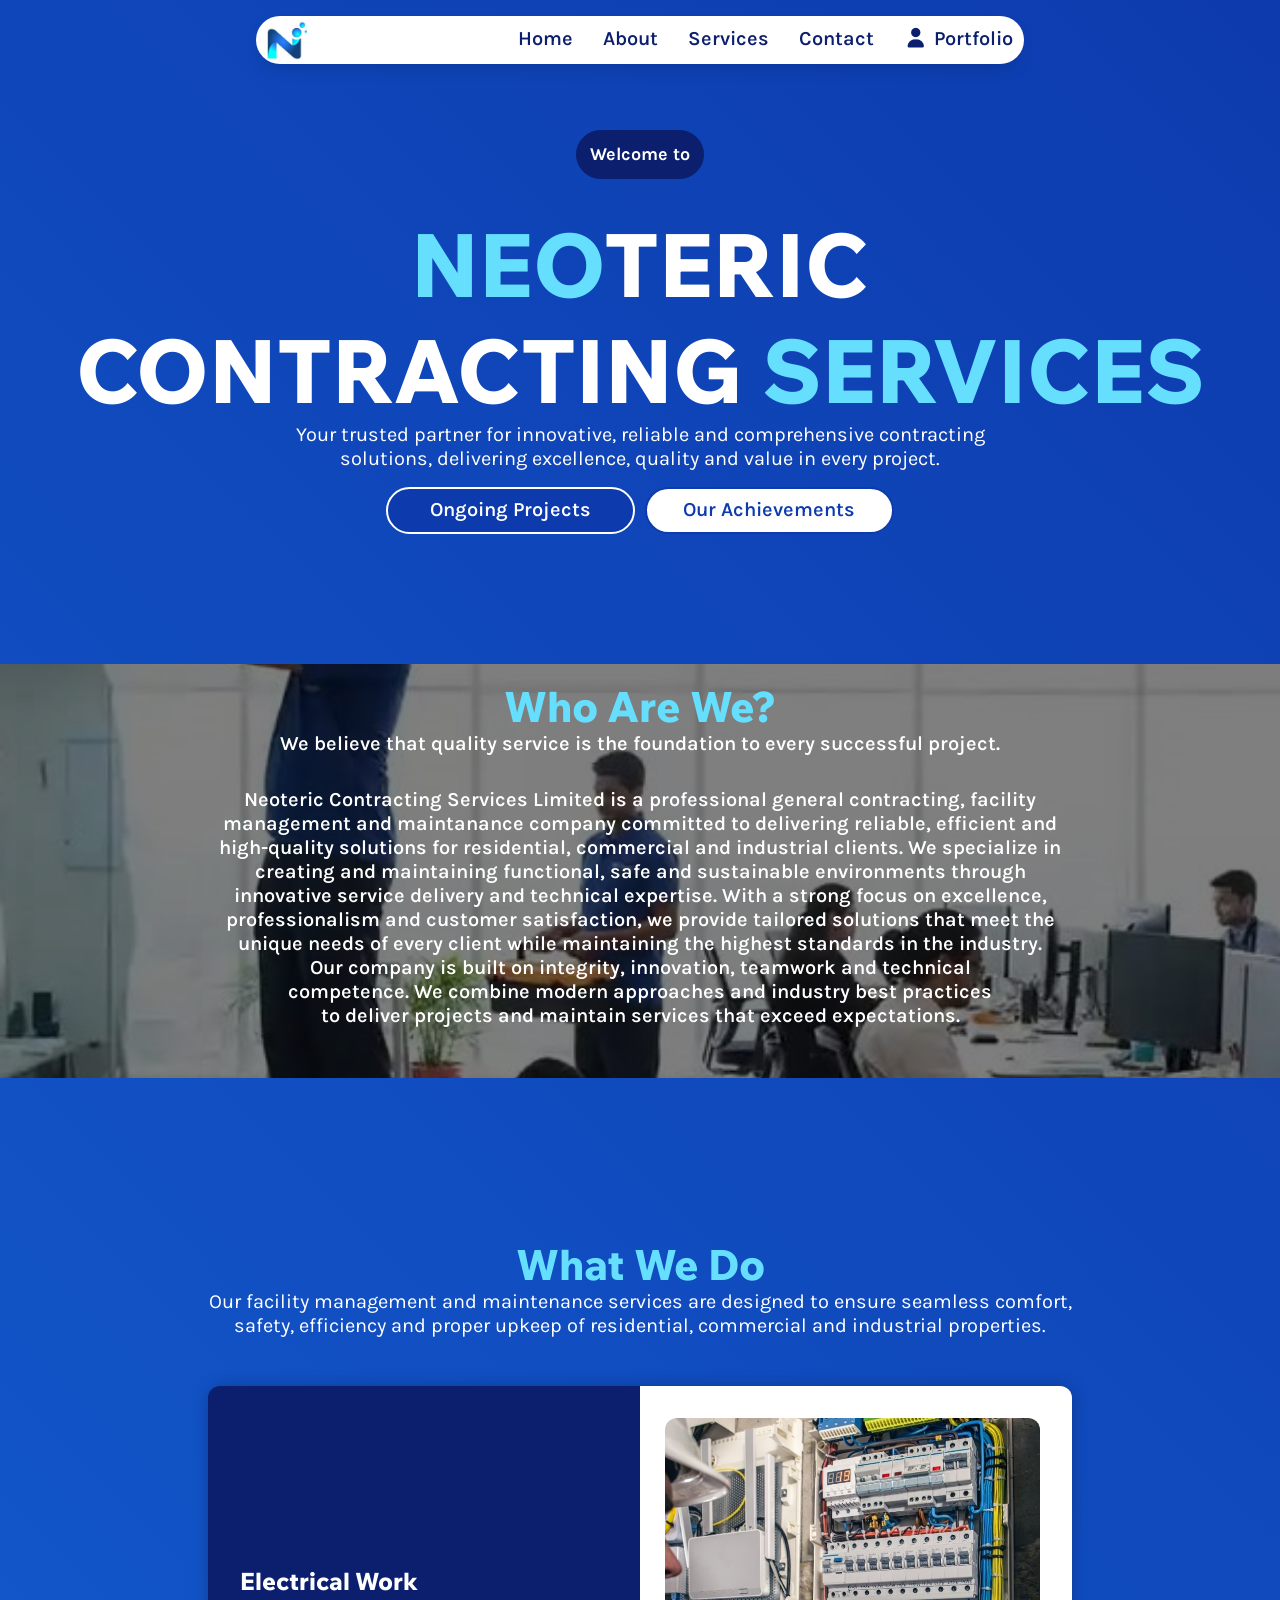
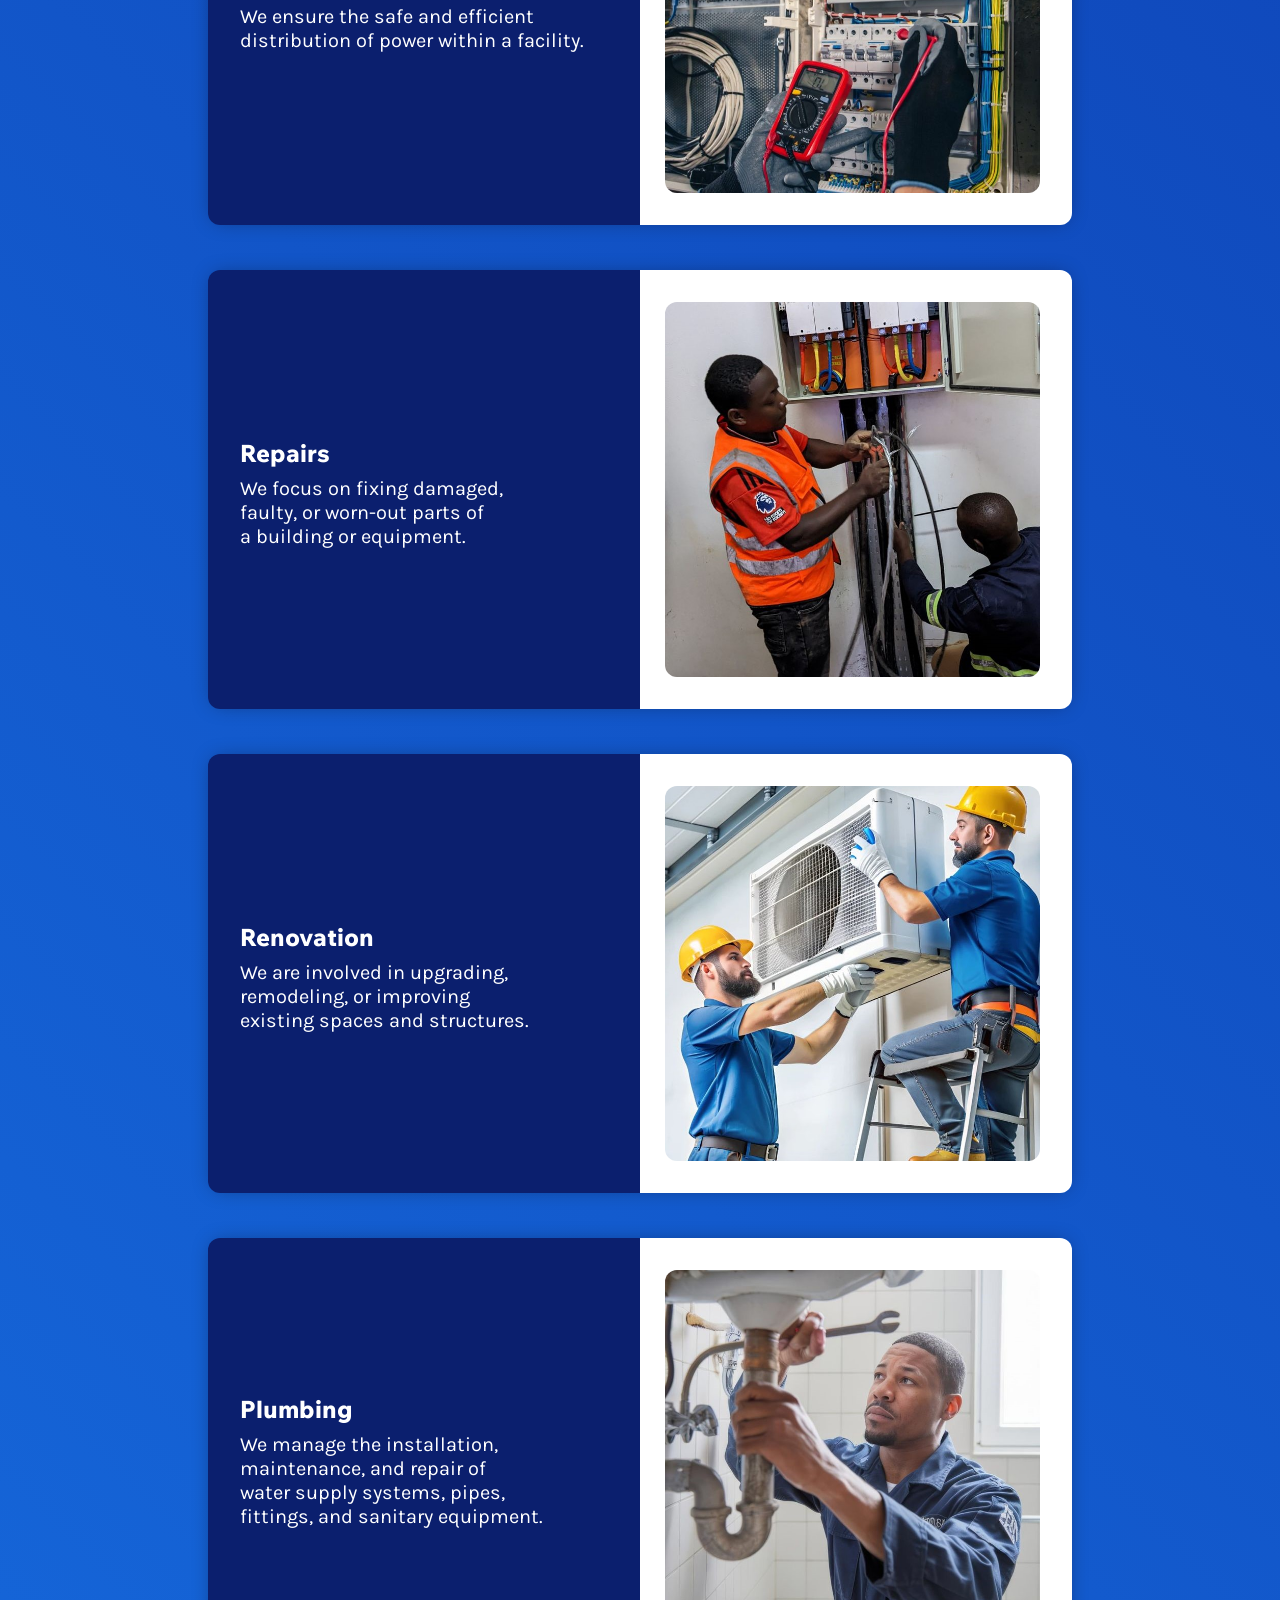
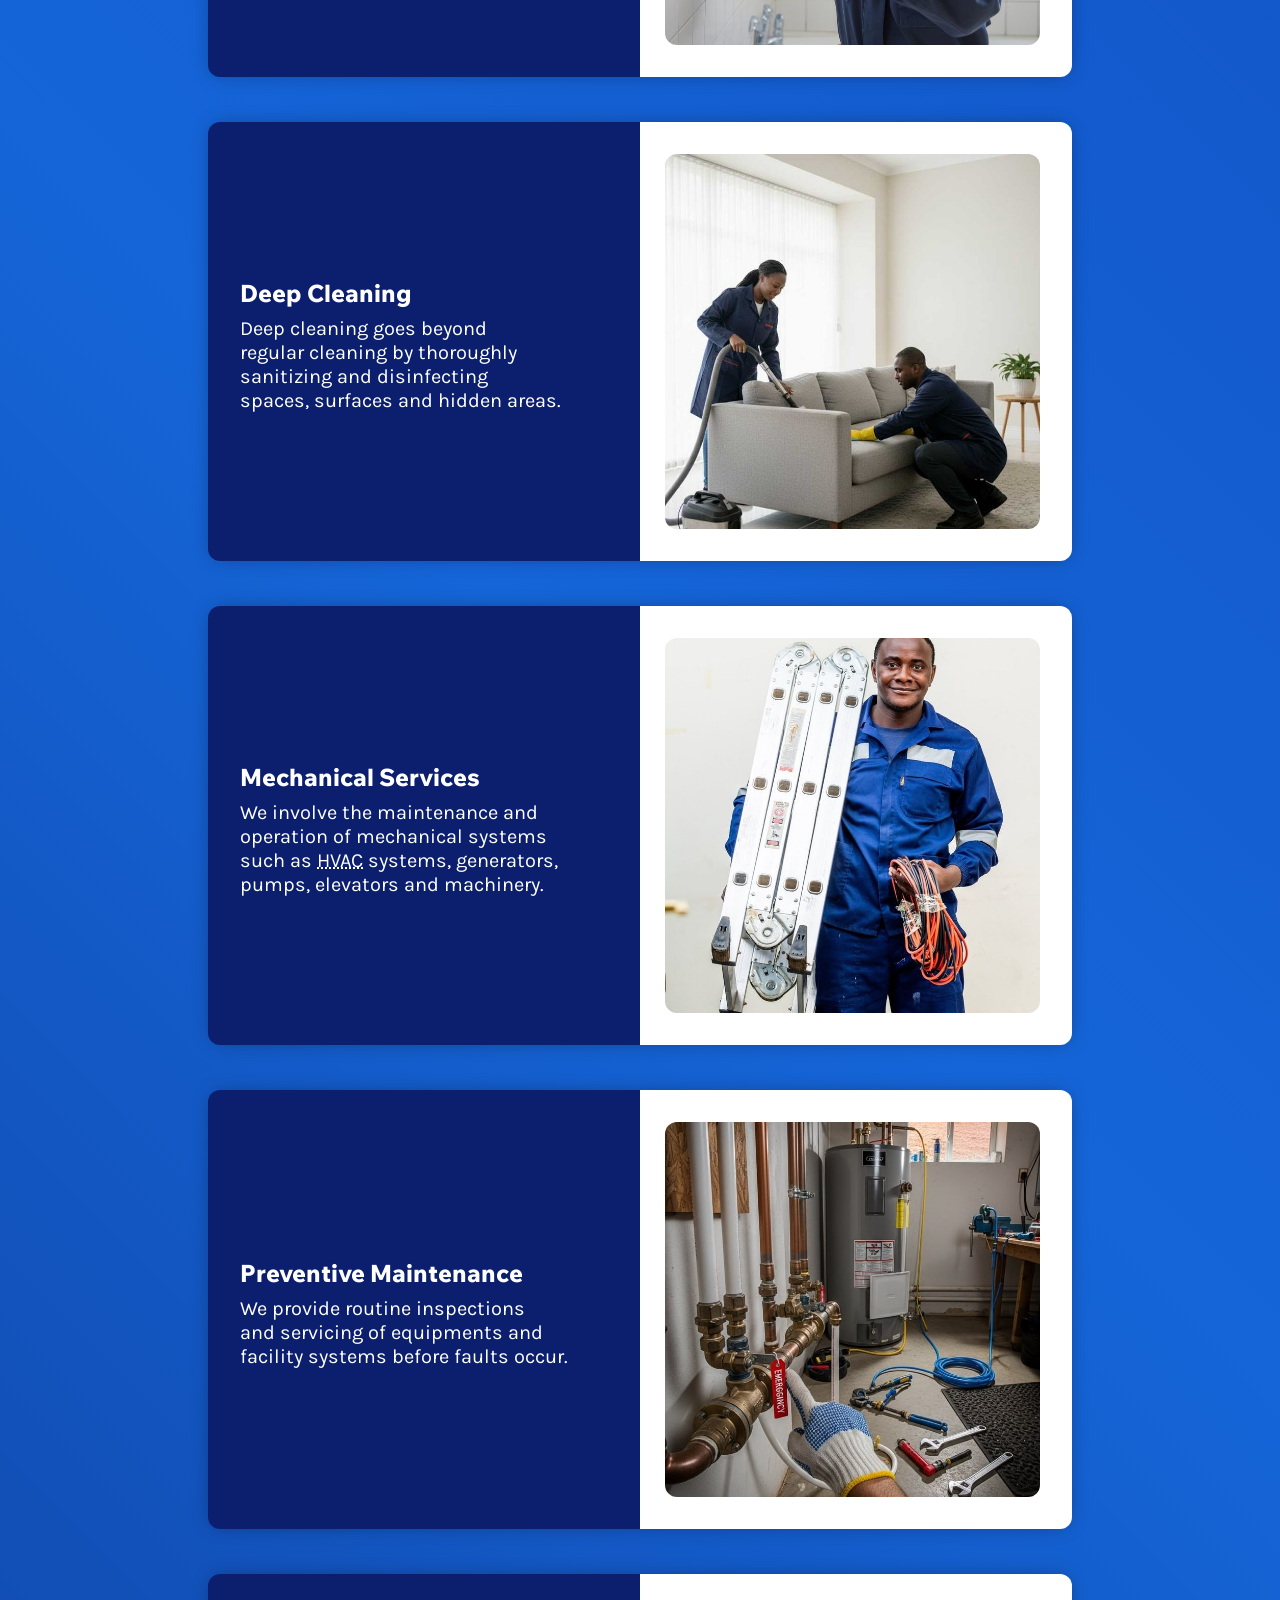
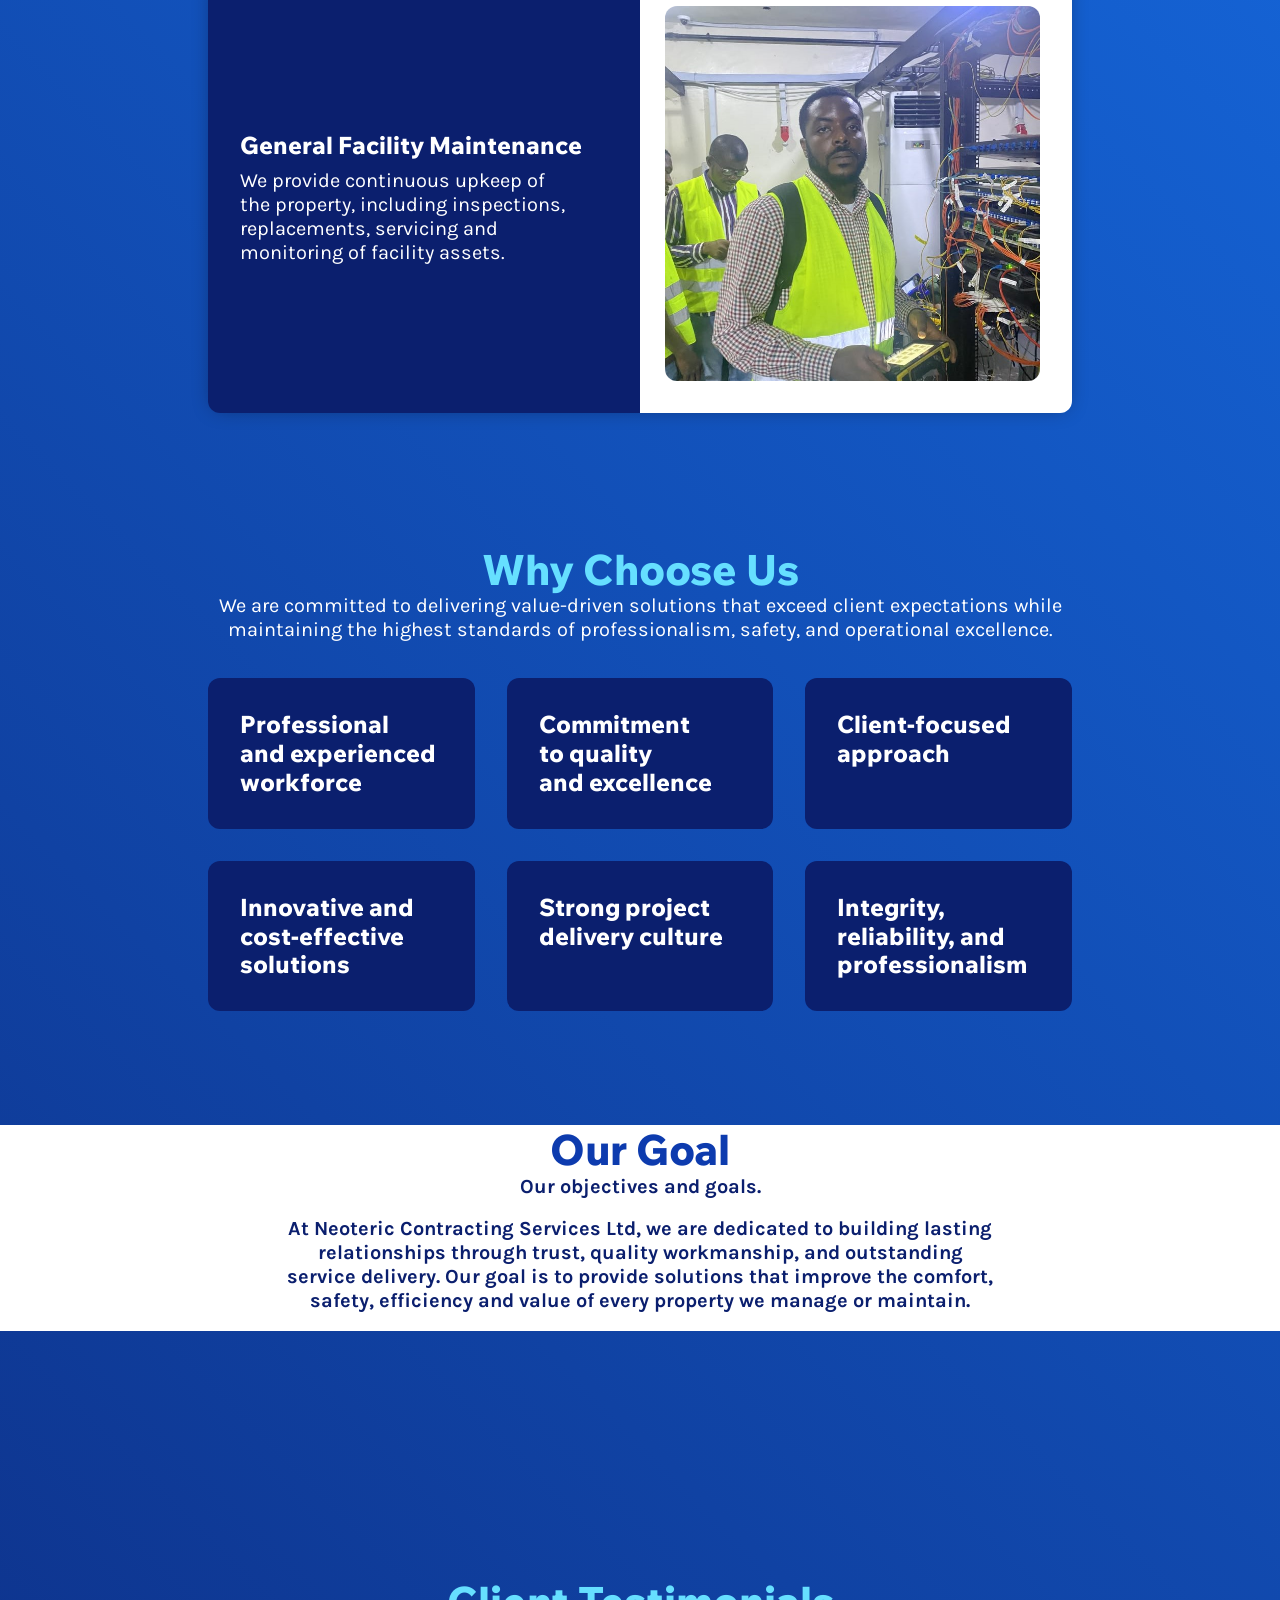
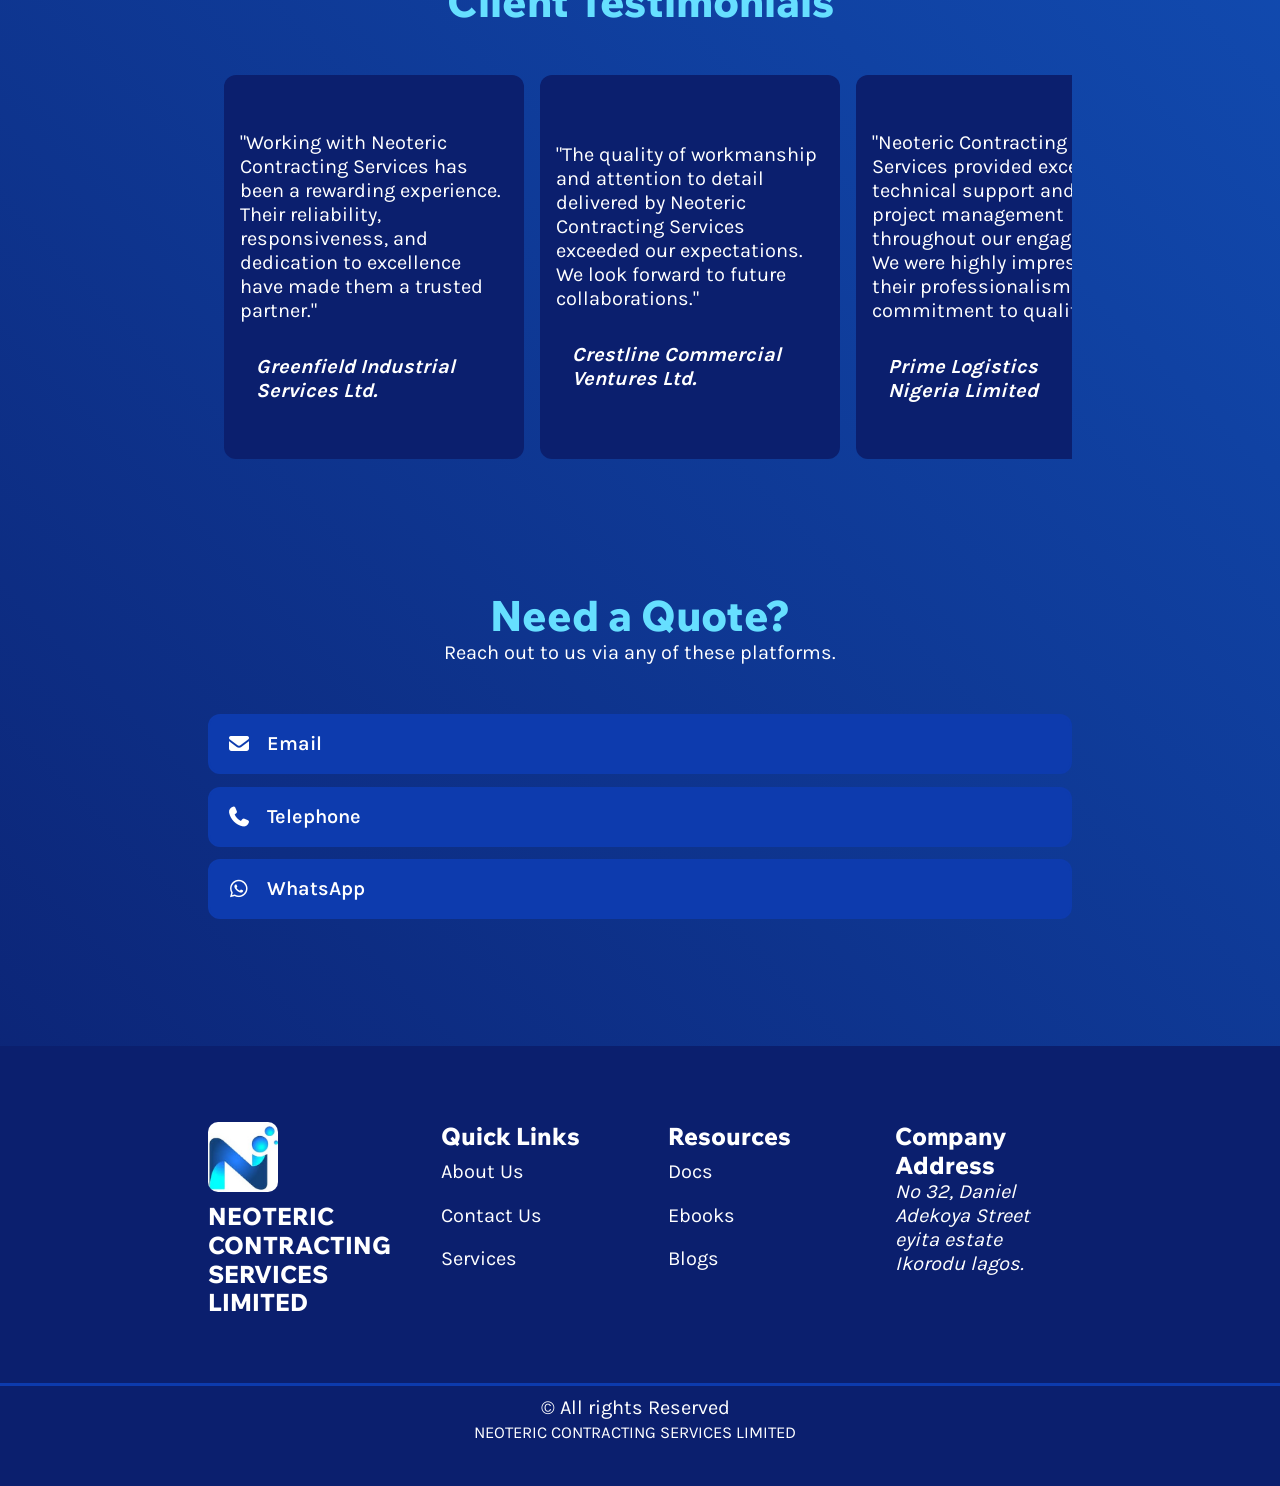
<file: index.html>
<!doctype html>
<html lang="en">
  <head>
    <meta charset="UTF-8" />
    <meta
      name="description"
      content="Building with excellence, delivery with integrity, and creating lasting value through professional contracting services"
    />
    <meta name="viewport" content="width=device-width, initial-scale=1.0" />
    <title>NEOTERIC CONTRACTING SERVICES LIMITED</title>
    <link rel="stylesheet" href="css/style.css" />
    <link rel="stylesheet" href="fontawesome/css/fontawesome.css" />
    <link rel="stylesheet" href="fontawesome/css/solid.css" />
    <link rel="stylesheet" href="fontawesome/css/brands.css" />

    <link rel="shortcut icon" href="./images/logo.jpg" type="image/x-icon" />
  </head>
  <body>
    <header>
      <div class="logo-content">
        <a href="index.html">
          <img src="./images/logo.jpg" alt="website logo" class="logo" />
        </a>
      </div>
      <nav id="navLinks">
        <ul>
          <li><a href="/index.html">Home</a></li>
          <li><a href="#about">About</a></li>
          <li><a href="#services">Services</a></li>
          <li><a href="#contactus">Contact</a></li>
          <li>
            <a href="about.html"> <i class="fa-solid fa-user"></i> Portfolio</a>
          </li>
        </ul>
      </nav>

      <div class="menu">
        <button id="menu">
          <i class="fa-solid fa-bars"></i>
        </button>
      </div>
    </header>

    <main>
      <section class="hero">
        <div class="wrapper">
          <p class="hero-eyebrow">Welcome to</p>
          <div class="hero-content">
            <h1>
              <span class="inline-color-blue">NEO</span>TERIC
              <span class="h2">CONTRACTING</span>
              <span class="inline-color-blue">SERVICES</span>
            </h1>
            <h2></h2>
            <p class="sub-text">
              Your trusted partner for innovative, reliable and comprehensive
              contracting solutions, delivering excellence, quality and value in
              every project.
            </p>
          </div>

          <div class="hero-cta">
            <a href="#portfolio" class="btn">Ongoing Projects</a>
            <a href="#testimonials" class="btn">Our Achievements</a>
          </div>
        </div>
      </section>

      <section class="about" id="about">
        <div class="wrapper">
          <div class="text-center">
            <h2>Who Are We?</h2>
            <p>
              We believe that quality service is the foundation to every
              successful project.
            </p>
          </div>
          <div class="text-center">
            <div class="about-content">
              <p>
                Neoteric Contracting Services Limited is a professional general
                contracting, facility management and maintanance company
                committed to delivering reliable, efficient and high-quality
                solutions for residential, commercial and industrial clients. We
                specialize in creating and maintaining functional, safe and
                sustainable environments through innovative service delivery and
                technical expertise. With a strong focus on excellence,
                professionalism and customer satisfaction, we provide tailored
                solutions that meet the unique needs of every client while
                maintaining the highest standards in the industry.
              </p>

              <p>
                Our company is built on integrity, innovation, teamwork and
                technical competence. We combine modern approaches and industry
                best practices to deliver projects and maintain services that
                exceed expectations.
              </p>
            </div>
          </div>
        </div>
      </section>

      <section class="services" id="services">
        <div class="wrapper">
          <div class="text-center margin-block">
            <h2>What We Do</h2>
            <p>
              Our facility management and maintenance services are designed to
              ensure seamless comfort, safety, efficiency and proper upkeep of
              residential, commercial and industrial properties.
            </p>
          </div>

          <div class="columns">
            <div class="service-card">
              <div class="service-card-content">
                <h3>Electrical Work</h3>
                <p>
                  We ensure the safe and efficient distribution of power within
                  a facility.
                </p>
              </div>

              <div class="service-card-image">
                <img
                  src="./images/electrical-work.jpg"
                  alt="A man using an Electrical Gadget to measure electrical currents"
                />
              </div>
            </div>

            <div class="service-card">
              <div class="service-card-content">
                <h3>Repairs</h3>
                <p>
                  We focus on fixing damaged, faulty, or worn-out parts of a
                  building or equipment.
                </p>
              </div>

              <div class="service-card-image">
                <img
                  src="./images/repairs.jpg"
                  alt="men fixing and repairing broken wires at a u-junction box"
                />
              </div>
            </div>

            <div class="service-card">
              <div class="service-card-content">
                <h3>Renovation</h3>
                <p>
                  We are involved in upgrading, remodeling, or improving
                  existing spaces and structures.
                </p>
              </div>

              <div class="service-card-image">
                <img
                  src="./images/renovation.jpg"
                  alt="Two men remodeling an AC unit"
                />
              </div>
            </div>

            <div class="service-card">
              <div class="service-card-content">
                <h3>Plumbing</h3>
                <p>
                  We manage the installation, maintenance, and repair of water
                  supply systems, pipes, fittings, and sanitary equipment.
                </p>
              </div>

              <div class="service-card-image">
                <img
                  src="./images/plumbing.jpg"
                  alt="a man repairing broken plumbing pipes"
                />
              </div>
            </div>

            <div class="service-card">
              <div class="service-card-content">
                <h3>Deep Cleaning</h3>
                <p>
                  Deep cleaning goes beyond regular cleaning by thoroughly
                  sanitizing and disinfecting spaces, surfaces and hidden areas.
                </p>
              </div>

              <div class="service-card-image">
                <img
                  src="./images/deepcleaning.jpg"
                  alt="A man and a woman cleaning a house and properties"
                />
              </div>
            </div>

            <div class="service-card">
              <div class="service-card-content">
                <h3>Mechanical Services</h3>
                <p>
                  We involve the maintenance and operation of mechanical systems
                  such as
                  <abbr title="hvac">HVAC</abbr> systems, generators, pumps,
                  elevators and machinery.
                </p>
              </div>

              <div class="service-card-image">
                <img
                  src="./images/mechanical-services.jpg"
                  alt="a man dressed in a blue electrcal engineering vest holding a ladder and an electrical wire "
                />
              </div>
            </div>

            <div class="service-card">
              <div class="service-card-content">
                <h3>Preventive Maintenance</h3>
                <p>
                  We provide routine inspections and servicing of equipments and
                  facility systems before faults occur.
                </p>
              </div>

              <div class="service-card-image">
                <img
                  src="./images/preventive-maintenance.jpg"
                  alt="a man pointing to the emergency switch of plumbing pipe connections"
                />
              </div>
            </div>

            <div class="service-card">
              <div class="service-card-content">
                <h3>General Facility Maintenance</h3>
                <p>
                  We provide continuous upkeep of the property, including
                  inspections, replacements, servicing and monitoring of
                  facility assets.
                </p>
              </div>
              <div class="service-card-image">
                <img
                  src="./images/general-facility-maintenance.jpg"
                  alt="A group of people maintaining a server room"
                />
              </div>
            </div>
          </div>
        </div>
      </section>

      <section class="why-us" id="why-us">
        <div class="text-center">
          <div class="wrapper">
            <h2>Why Choose Us</h2>
            <p>
              We are committed to delivering value-driven solutions that exceed
              client expectations while maintaining the highest standards of
              professionalism, safety, and operational excellence.
            </p>
          </div>
        </div>

        <div class="wrapper">
          <div class="why-us-column">
            <div class="why-us-card">
              <h3>Professional and experienced workforce</h3>
            </div>

            <div class="why-us-card">
              <h3>Commitment to quality and excellence</h3>
            </div>

            <div class="why-us-card">
              <h3>Client-focused approach</h3>
            </div>

            <div class="why-us-card">
              <h3>Innovative and cost-effective solutions</h3>
            </div>

            <div class="why-us-card">
              <h3>Strong project delivery culture</h3>
            </div>

            <div class="why-us-card">
              <h3>Integrity, reliability, and professionalism</h3>
            </div>
          </div>
        </div>
      </section>

      <section class="goal">
        <div class="text-center">
          <h2>Our Goal</h2>
          <p>Our objectives and goals.</p>
        </div>
        <div class="wrapper">
          <p>
            At Neoteric Contracting Services Ltd, we are dedicated to building
            lasting relationships through trust, quality workmanship, and
            outstanding service delivery. Our goal is to provide solutions that
            improve the comfort, safety, efficiency and value of every property
            we manage or maintain.
          </p>
        </div>
      </section>

      <section class="work" id="portfolio">
        <div class="wrapper"></div>
      </section>
      <section class="testimonial" id="testimomials">
        <div class="wrapper">
          <div class="text-center">
            <h2>Client Testimonials</h2>
          </div>

          <div class="testimonials-grid">
            <div class="testimonials">
              <p>
                "Working with Neoteric Contracting Services has been a rewarding
                experience. Their reliability, responsiveness, and dedication to
                excellence have made them a trusted partner."
              </p>

              <strong>Greenfield Industrial Services Ltd.</strong>
            </div>

            <div class="testimonials">
              <p>
                "The quality of workmanship and attention to detail delivered by
                Neoteric Contracting Services exceeded our expectations. We look
                forward to future collaborations."
              </p>
              <strong>Crestline Commercial Ventures Ltd.</strong>
            </div>
            <div class="testimonials">
              <p>
                "Neoteric Contracting Services provided excellent technical
                support and project management throughout our engagement. We
                were highly impressed by their professionalism and commitment to
                quality."
              </p>
              <strong> Prime Logistics Nigeria Limited </strong>
            </div>
            <div class="testimonials">
              <p>
                "Neoteric Contracting Services stands out for its integrity,
                technical competence, and commitment to client satisfaction. We
                confidently recommend their services."
              </p>
              <strong> Sterling Engineering Solutions Ltd. </strong>
            </div>
            <div class="testimonials">
              <p>
                "Our renovation and facility upgrade project was handled with
                remarkable expertise and efficiency. The team's communication
                and project execution were outstanding."
              </p>
              <strong>XYZ Properties & Development Ltd.</strong>
            </div>
            <div class="testimonials">
              <p>
                "Neoteric Contracting Services demonstrated exceptional
                professionalism from project commencement to completion. Their
                attention to detail, quality workmanship, and commitment to
                delivering on schedule exceeded our expectations."
              </p>
              <strong> ABC Manufacturing Limited </strong>
            </div>
          </div>
        </div>
      </section>
      <section class="cta" id="contactus">
        <div class="text-center">
          <div class="wrapper">
            <h2>Need a Quote?</h2>
            <p>Reach out to us via any of these platforms.</p>
          </div>
        </div>
        <div class="wrapper">
          <div class="contact-card">
            <a href="mailto:neotericcontractingservices@gmail.com">
              <i class="fa-solid fa-envelope"></i>
              <span>Email</span>
            </a>
          </div>
          <div class="contact-card">
            <a href="tel:+234 805 310 1363">
              <i class="fa-solid fa-phone"></i>
              <span>Telephone</span>
            </a>
          </div>
          <div class="contact-card">
            <a href="tel:+234 806 646 3628">
              <i class="fa-brands fa-whatsapp"></i>
              <span>WhatsApp</span>
            </a>
          </div>
        </div>
      </section>
    </main>

    <footer>
      <div class="footer-head">
        <div class="wrapper">
          <div class="footer-head-content">
            <div class="last-company-quote">
              <a href="index.html"
                ><img src="./images/logo.jpg" alt="website logo" height="80"
              /></a>
              <h3>NEOTERIC CONTRACTING SERVICES LIMITED</h3>
            </div>

            <div class="quick-links">
              <h3>Quick Links</h3>
              <ul class="quick-links">
                <li><a href="#about">About Us</a></li>
                <li><a href="#contactus">Contact Us</a></li>
                <li><a href="#services">Services</a></li>
              </ul>
            </div>

            <div class="docs">
              <h3>Resources</h3>
              <ul>
                <li><a href="#">Docs</a></li>
                <li><a href="#">Ebooks</a></li>
                <li><a href="#">Blogs</a></li>
              </ul>
            </div>

            <div class="newsletter">
              <h3>Company Address</h3>

              <address>
                <p>No 32, Daniel Adekoya Street eyita estate Ikorodu lagos.</p>
              </address>
            </div>
          </div>
        </div>

        <div class="footer-body">
          <!-- <ul class="social-links">
            <li>
              <a href="#">
                <i class="fa-brands fa-twitter"></i>
              </a>
            </li>
            <li>
              <a href="#">
                <i class="fa-brands fa-facebook"></i>
              </a>
            </li>
            <li>
              <a href="#">
                <i class="fa-brands fa-linkedin"></i>
              </a>
            </li>
          </ul> -->
        </div>
      </div>

      <div class="copyright">
        <p>&copy; All rights Reserved</p>
        <small>NEOTERIC CONTRACTING SERVICES LIMITED</small>
      </div>
    </footer>

    <script src="main.js"></script>
  </body>
</html>
</file>
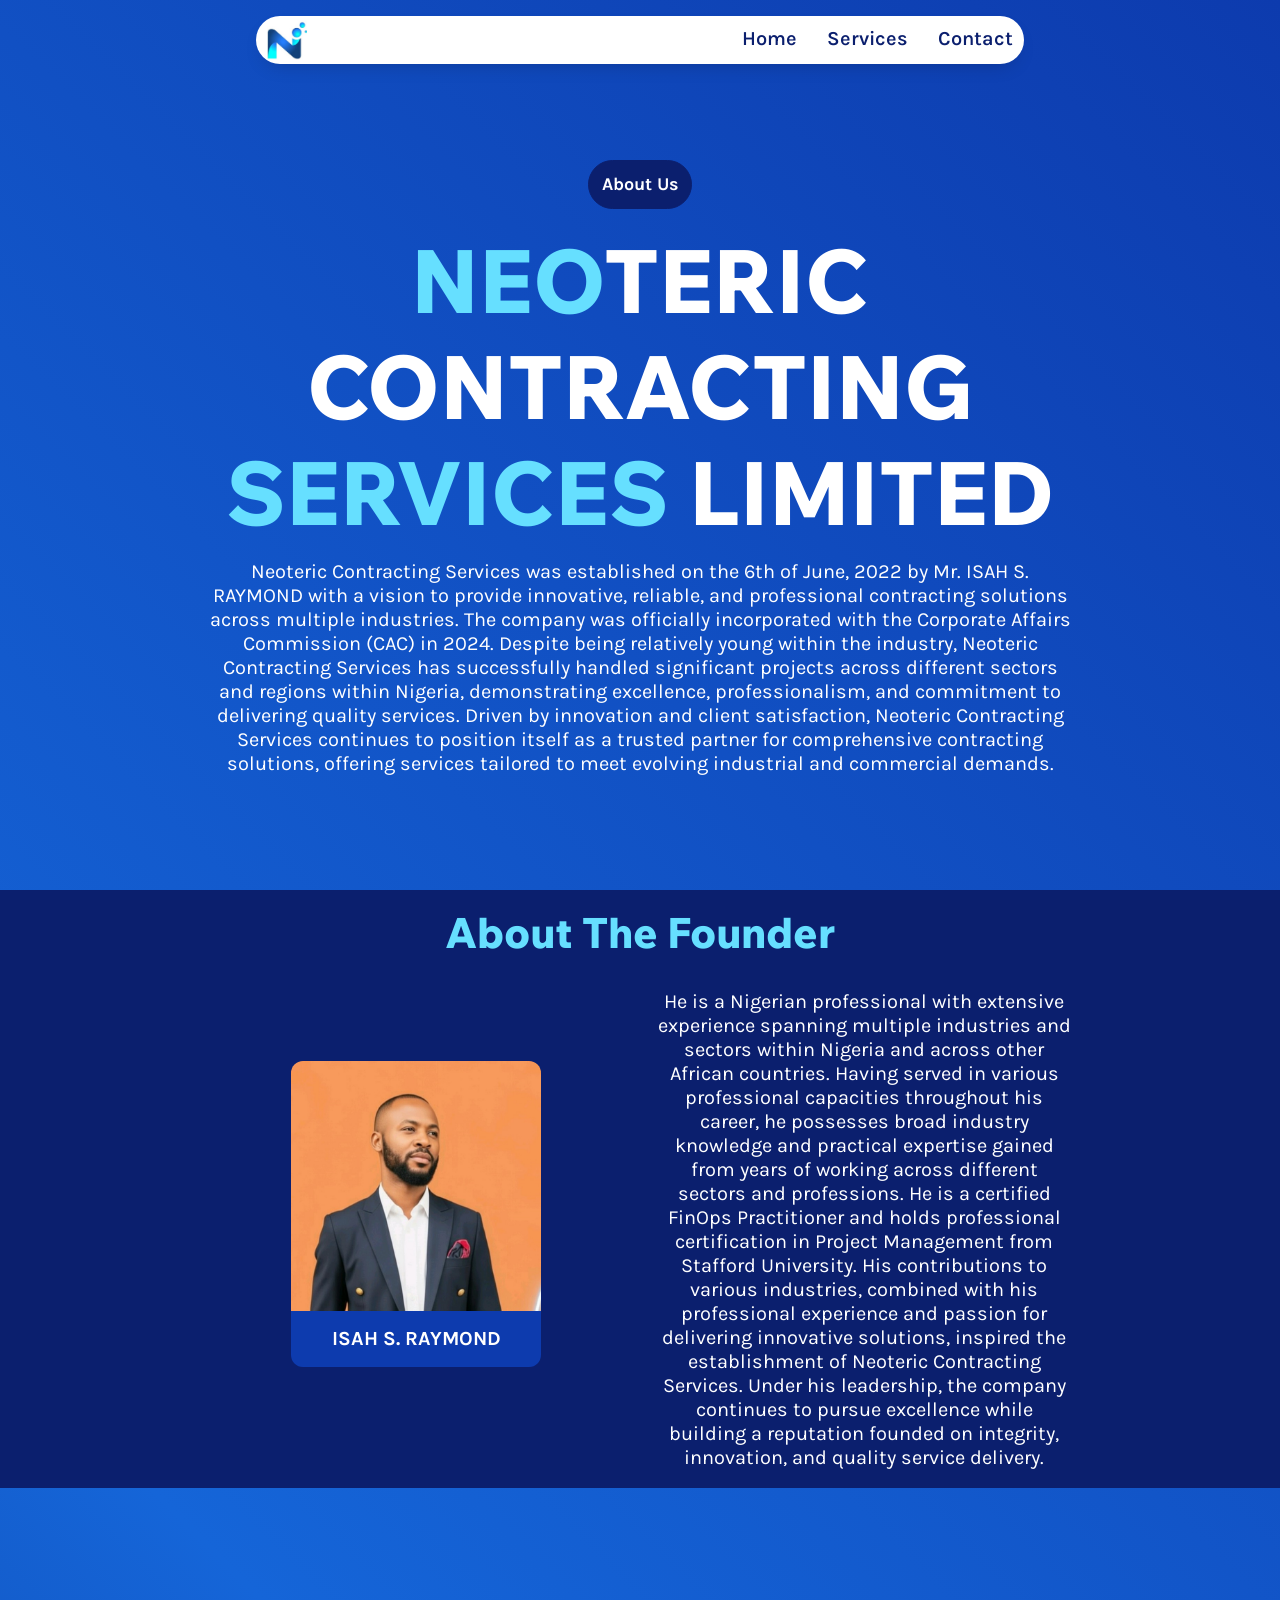
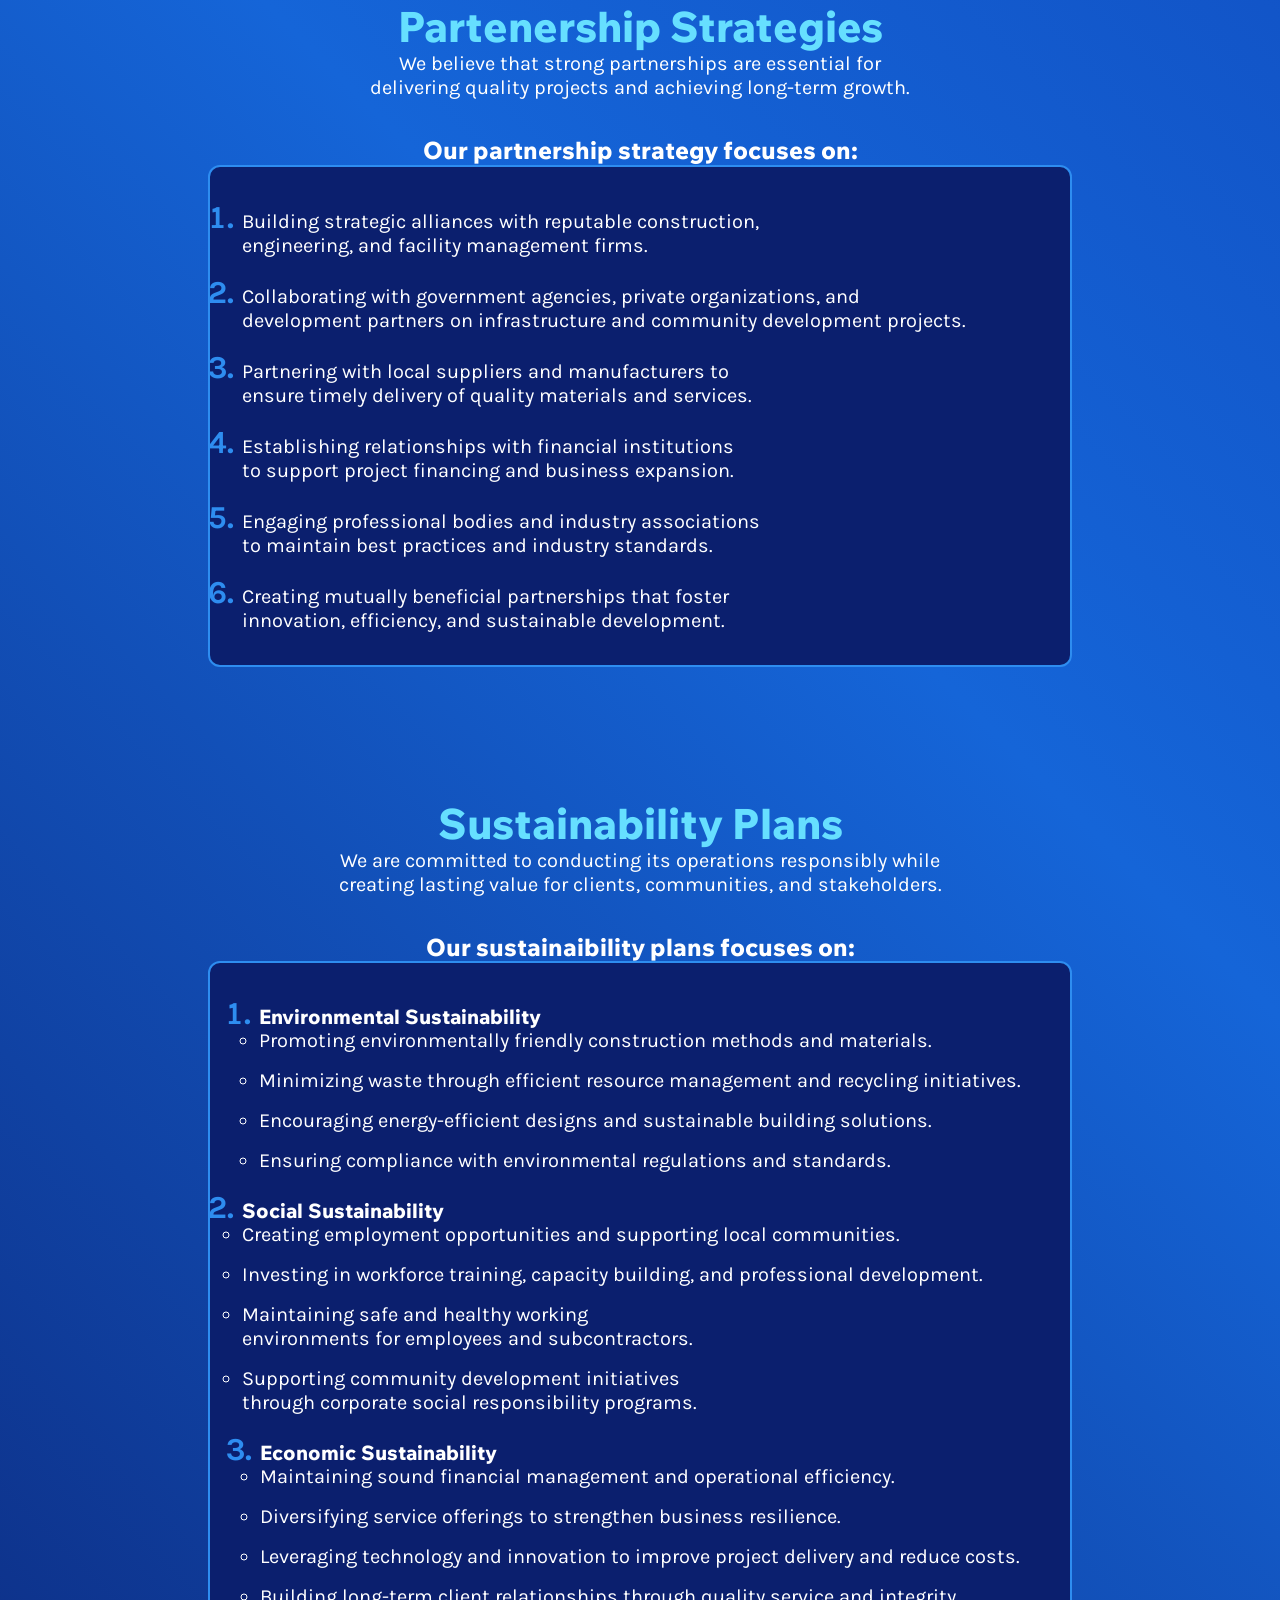
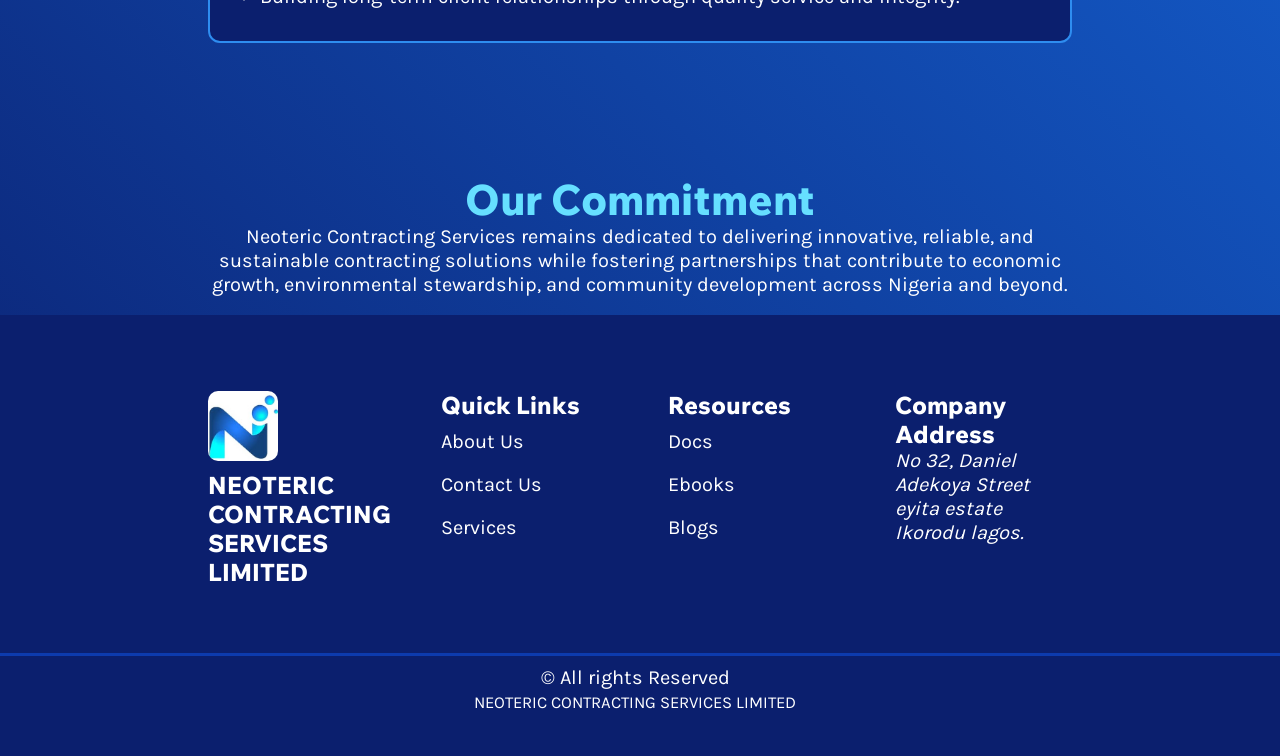
<file: about.html>
<!doctype html>
<html lang="en">
  <head>
    <meta charset="UTF-8" />
    <meta
      name="description"
      content="Building with excellence, delivery with integrity, and creating lasting value through professional contracting services"
    />
    <meta name="viewport" content="width=device-width, initial-scale=1.0" />
    <title>NEOTERIC CONTRACTING SERVICES LIMITED</title>
    <link rel="stylesheet" href="css/style.css" />
    <link rel="stylesheet" href="fontawesome/css/fontawesome.css" />
    <link rel="stylesheet" href="fontawesome/css/solid.css" />
    <link rel="stylesheet" href="fontawesome/css/brands.css" />

    <link rel="shortcut icon" href="./images/logo.jpg" type="image/x-icon" />
  </head>
  <body>
    <header>
      <div class="logo-content">
        <a href="index.html">
          <img src="./images/logo.jpg" alt="website logo" class="logo" />
        </a>
      </div>
      <nav id="navLinks">
        <ul>
          <li><a href="/index.html">Home</a></li>
          <li><a href="index.html">Services</a></li>
          <li><a href="index.html#contactus">Contact</a></li>
        </ul>
      </nav>

      <div class="menu">
        <button id="menu">
          <i class="fa-solid fa-bars"></i>
        </button>
      </div>
    </header>

    <main class="about-page">
      <section class="about-hero">
        <div class="text-center">
          <p class="hero-eyebrow">About Us</p>
        </div>
        <div class="wrapper">
          <div class="text-center">
            <h1>
              <span class="inline-color-blue">NEO</span>TERIC
              <span class="h2">CONTRACTING</span>
              <span class="inline-color-blue">SERVICES</span> LIMITED
            </h1>
            <p class="company-portfolio">
              Neoteric Contracting Services was established on the 6th of June,
              2022 by Mr. ISAH S. RAYMOND with a vision to provide innovative,
              reliable, and professional contracting solutions across multiple
              industries. The company was officially incorporated with the
              Corporate Affairs Commission (CAC) in 2024. Despite being
              relatively young within the industry, Neoteric Contracting
              Services has successfully handled significant projects across
              different sectors and regions within Nigeria, demonstrating
              excellence, professionalism, and commitment to delivering quality
              services. Driven by innovation and client satisfaction, Neoteric
              Contracting Services continues to position itself as a trusted
              partner for comprehensive contracting solutions, offering services
              tailored to meet evolving industrial and commercial demands.
            </p>
          </div>
        </div>
      </section>

      <section class="founder-info">
        <div class="wrapper">
          <div class="text-center">
            <h2>About The Founder</h2>
          </div>
          <div class="column">
            <div class="text-center">
              <div class="founder-info-details">
                <img
                  src="./images/image.png"
                  alt="A photo of Isah S. Raymond"
                />
                <p class="founder-info-name">ISAH S. RAYMOND</p>
              </div>
            </div>

            <div class="text-center">
              <p>
                He is a Nigerian professional with extensive experience spanning
                multiple industries and sectors within Nigeria and across other
                African countries. Having served in various professional
                capacities throughout his career, he possesses broad industry
                knowledge and practical expertise gained from years of working
                across different sectors and professions. He is a certified
                FinOps Practitioner and holds professional certification in
                Project Management from Stafford University. His contributions
                to various industries, combined with his professional experience
                and passion for delivering innovative solutions, inspired the
                establishment of Neoteric Contracting Services. Under his
                leadership, the company continues to pursue excellence while
                building a reputation founded on integrity, innovation, and
                quality service delivery.
              </p>
            </div>
          </div>
        </div>
      </section>

      <section class="partnership">
        <div class="text-center">
          <div class="wrapper">
            <h2>Partenership Strategies</h2>
            <p>
              We believe that strong partnerships are essential for delivering
              quality projects and achieving long-term growth.
            </p>
          </div>
        </div>
        <div class="wrapper">
          <div class="text-center">
            <h3>Our partnership strategy focuses on:</h3>
          </div>
          <div class="ol-stuffs">
            <ol class="partnership-strats">
              <li>
                Building strategic alliances with reputable construction,
                engineering, and facility management firms.
              </li>
              <li>
                Collaborating with government agencies, private organizations,
                and development partners on infrastructure and community
                development projects.
              </li>
              <li>
                Partnering with local suppliers and manufacturers to ensure
                timely delivery of quality materials and services.
              </li>
              <li>
                Establishing relationships with financial institutions to
                support project financing and business expansion.
              </li>
              <li>
                Engaging professional bodies and industry associations to
                maintain best practices and industry standards.
              </li>
              <li>
                Creating mutually beneficial partnerships that foster
                innovation, efficiency, and sustainable development.
              </li>
            </ol>
          </div>
        </div>
      </section>

      <section class="sustainability-plans">
        <div class="text-center">
          <div class="wrapper">
            <h2>Sustainability Plans</h2>
            <p>
              We are committed to conducting its operations responsibly while
              creating lasting value for clients, communities, and stakeholders.
            </p>
          </div>
        </div>

        <div class="wrapper">
          <div class="text-center">
            <h3>Our sustainaibility plans focuses on:</h3>
          </div>

          <div class="ol-stuffs">
            <ol class="sustainability-plans">
              <li>
                <h4>Environmental Sustainability</h4>
                <ul>
                  <li>
                    Promoting environmentally friendly construction methods and
                    materials.
                  </li>
                  <li>
                    Minimizing waste through efficient resource management and
                    recycling initiatives.
                  </li>
                  <li>
                    Encouraging energy-efficient designs and sustainable
                    building solutions.
                  </li>
                  <li>
                    Ensuring compliance with environmental regulations and
                    standards.
                  </li>
                </ul>
              </li>

              <li>
                <h4>Social Sustainability</h4>

                <ul>
                  <li>
                    Creating employment opportunities and supporting local
                    communities.
                  </li>
                  <li>
                    Investing in workforce training, capacity building, and
                    professional development.
                  </li>
                  <li>
                    Maintaining safe and healthy working environments for
                    employees and subcontractors.
                  </li>
                  <li>
                    Supporting community development initiatives through
                    corporate social responsibility programs.
                  </li>
                </ul>
              </li>

              <li>
                <h4>Economic Sustainability</h4>

                <ul>
                  <li>
                    Maintaining sound financial management and operational
                    efficiency.
                  </li>
                  <li>
                    Diversifying service offerings to strengthen business
                    resilience.
                  </li>
                  <li>
                    Leveraging technology and innovation to improve project
                    delivery and reduce costs.
                  </li>
                  <li>
                    Building long-term client relationships through quality
                    service and integrity.
                  </li>
                </ul>
              </li>
            </ol>
          </div>
        </div>
      </section>
    </main>

    <aside>
      <div class="text-center">
        <div class="wrapper">
          <h2>Our Commitment</h2>
          <p>
            Neoteric Contracting Services remains dedicated to delivering
            innovative, reliable, and sustainable contracting solutions while
            fostering partnerships that contribute to economic growth,
            environmental stewardship, and community development across Nigeria
            and beyond.
          </p>
        </div>
      </div>
    </aside>

    <footer>
      <div class="footer-head">
        <div class="wrapper">
          <div class="footer-head-content">
            <div class="last-company-quote">
              <a href="index.html"
                ><img src="./images/logo.jpg" alt="website logo" height="80"
              /></a>
              <h3>NEOTERIC CONTRACTING SERVICES LIMITED</h3>
            </div>

            <div class="quick-links">
              <h3>Quick Links</h3>
              <ul class="quick-links">
                <li><a href="index.html#about">About Us</a></li>
                <li><a href="index.html#contactus">Contact Us</a></li>
                <li><a href="index.html#services">Services</a></li>
              </ul>
            </div>

            <div class="docs">
              <h3>Resources</h3>
              <ul>
                <li><a href="#">Docs</a></li>
                <li><a href="#">Ebooks</a></li>
                <li><a href="#">Blogs</a></li>
              </ul>
            </div>

            <div class="newsletter">
              <h3>Company Address</h3>

              <address>
                <p>No 32, Daniel Adekoya Street eyita estate Ikorodu lagos.</p>
              </address>
            </div>
          </div>
        </div>

        <div class="footer-body">
          <!-- <ul class="social-links">
            <li>
              <a href="#">
                <i class="fa-brands fa-twitter"></i>
              </a>
            </li>
            <li>
              <a href="#">
                <i class="fa-brands fa-facebook"></i>
              </a>
            </li>
            <li>
              <a href="#">
                <i class="fa-brands fa-linkedin"></i>
              </a>
            </li>
          </ul> -->
        </div>
      </div>

      <div class="copyright">
        <p>&copy; All rights Reserved</p>
        <small>NEOTERIC CONTRACTING SERVICES LIMITED</small>
      </div>
    </footer>

    <script src="main.js"></script>
  </body>
</html>
</file>
<file: css/style.css>
@import url("../fonts/fonts.css");

:root {
  interpolate-size: allow-keywords;
  /* primary color  */
  --clr-deep-navy: #0b1f6e;
  --clr-dark-blue: #0d3bae;
  --clr-royal-blue: #1565d8;
  --clr-vivid-blue: #2e8df0;
  --clr-bright-cyan: #00cfff;
  --clr-light-cyan: #66dfff;

  /* neutral colors  */
  --white: #fff;
  --black: #000;

  /* gradient  */
  --bg-gradient:
    linear-gradient(rgba(0, 0, 0, 0.1) 1px, transparent 1px),
    linear-gradient(90deg, rgba(0, 0, 0, 0.1) 1px, transparent 1px);
}

*,
*::before,
*::after {
  margin: 0;
  padding: 0;
  box-sizing: border-box;
}

html {
  scroll-behavior: smooth;
}

body {
  font-family: var(--ff-karla);
  /* background-color: var(--white); */

  /* background-image: var(--bg-gradient); */
  background: linear-gradient(
    45deg,
    var(--clr-deep-navy) 0%,
    var(--clr-royal-blue) 50%,
    var(--clr-dark-blue) 100%
  );
  /* background-size: 20px 20px; */

  line-height: 1.2;
  text-wrap: balance;
  font-size: 20px;
  height: 100%;
  color: var(--white);
}

h1,
h2,
h3,
h4 {
  font-family: var(--ff-wix);
  font-weight: 900;
}

h1 {
  font-size: clamp(1rem, 7vw + 1rem, 5.5rem);
}

h2 {
  font-size: clamp(1rem, 7vw + 1rem, 2.6rem);
  color: var(--clr-light-cyan);
}

h3 {
  font-size: clamp(1rem, 4vw + 1rem, 1.5rem);
}

h4 {
  color: var(--white);
}

img {
  display: block;
  max-width: 100%;
  height: auto;
}

/* header section  */
header {
  display: flex;
  align-items: center;
  justify-content: space-between;

  /* overflow: hidden; */

  margin-inline: auto;
  margin-block-start: 1rem;
  padding-inline: 0.7rem;
  padding-block: 0.254rem;
  border-radius: 50vw;
  background-color: var(--white);

  box-shadow: 0px 8px 20px -10px rgba(0, 0, 0, 0.25);
}

header .logo {
  width: 40px;
  aspect-ratio: 1;
}

header nav {
  display: flex;
  align-items: center;
  justify-content: center;
}

header ul {
  list-style: none;
  display: flex;
  gap: 30px;
  width: 100%;
}

header nav a {
  text-decoration: none;
  color: var(--clr-deep-navy);
  text-align: center;
  display: inline-block;
  width: 100%;
  font-weight: 600;
  padding-block: 0.7rem;
  border-bottom: 3px solid var(--white);
  transition: border 0.3s;
}

header nav a:hover {
  border-bottom-color: var(--clr-dark-blue);
}

.active {
  border-bottom: 3px solid var(--clr-deep-navy);
}

@media (width >= 48em) {
  #menu,
  .menu {
    display: none;
  }

  header {
    width: 60%;
    overflow: clip;
  }

  header nav a {
    padding-block: 0.2rem;
  }
}

/* mobile navigation  */
@media (width < 48em) {
  header {
    margin-block-start: 0;
    width: 100%;
    border-radius: 0;

    position: sticky;
    top: 0;
    left: 0;

    z-index: 999;
  }
  header ul {
    flex-direction: column;
    gap: 10px;
  }

  header li {
    border-bottom: 1px solid rgba(0, 0, 0, 0.1);
    width: 100%;
  }

  header li:nth-child(5) {
    border: none;
    /* background-color: var(--clr-deep-navy); */
  }

  #navLinks {
    opacity: 0;
    visibility: hidden;
    height: 0;

    position: fixed;
    top: 2.42em;
    left: 0;
    width: 100%;
    background-color: var(--white);
    border-radius: 0 0 6px 6px;
    overflow: hidden;
    z-index: 999;

    border-top: 1px solid rgba(0, 0, 0, 0.1);

    box-shadow: 0px 20px 30px -10px rgba(0, 0, 0, 0.2);
    transition:
      opacity 0.1s,
      height 0.1s,
      visibility 0.1s;
  }

  #navLinks.open {
    opacity: 1;
    visibility: visible;
    height: auto;
  }

  #menu {
    font-size: 1.5rem;
    background: none;
    border: none;
    color: var(--clr-dark-blue);
    cursor: pointer;
  }
}
@media (width <= 998px) {
  header {
    width: 80%;
  }
}

@media (width < 768px) {
  header {
    width: 100%;
  }
}

/* sections  */
section {
  margin-block: 6rem;
}

/* hero section start  */

.hero {
  margin-block-start: 2rem;
  text-align: center;

  @media (width <= 460px) {
    margin-block-start: 0;
  }
}

.sub-text {
  @media (width >= 60em) {
    padding-inline: 10em;
  }
}

.hero .wrapper {
  max-inline-size: 1400px;
}

.hero .wrapper > * {
  margin-block: 1rem;
}

.hero-cta {
  display: flex;
  flex-direction: column;
  gap: 10px;
  justify-content: center;
  align-items: center;

  @media (width > 58em) {
    & .btn {
      width: 20%;
    }
  }
}

/* hero section end  */

/* about section start  */
.about {
  position: relative;
  background: url("../images/about.jpg");
  background-position: center;
  background-repeat: no-repeat;
  background-size: cover;
  color: var(--white);
  z-index: 1;

  font-weight: 600;
}

.about::before {
  content: "";
  height: 100%;
  width: 100%;
  position: absolute;
  background: rgba(0, 0, 0, 0.5);
  z-index: -1;
}
.about-content {
  padding-block: 2rem;
}

.about h2 {
  color: var(--clr-light-cyan);
}

/* about section end  */

/* services section start  */
.service-card {
  display: grid;
  gap: 50px;
  grid-template-columns: 1fr 1fr;
  background: linear-gradient(
    360deg,
    var(--white) 50%,
    var(--clr-deep-navy) 50%
  );

  padding: 2rem;
  border-radius: 12px;

  box-shadow: 0 0 20px -5px rgba(0, 0, 0, 0.4);
  transition: all 0.2s linear;
}

.service-card:hover {
  transform: translateY(-8px);
}

.service-card img {
  border-radius: 12px;
}

.service-card-content {
  margin-block: auto;
  color: var(--white);
}

.service-card-content h3 {
  margin-block: 0.6rem;
  color: var(--white);
}

@media (width < 48em) {
  .service-card {
    grid-template-columns: 1fr;
    gap: calc(50px / 2);
  }
}

/* services section end  */

/* goal section start  */

.goal {
  background-color: var(--white);
  color: var(--clr-deep-navy);
  text-align: center;
  font-weight: 700;
}
.goal h2 {
  color: var(--clr-dark-blue);
}

/* goal section end  */

/* why us start */

.why-us-column {
  display: grid;
  gap: 2rem;

  grid-template-columns: 1fr;

  @media (width >= 48em) {
    grid-template-columns: repeat(3, 1fr);
  }
}
.why-us-card {
  padding: 2rem;
  border-radius: 12px;

  background: var(--clr-deep-navy);
}
/* why us end  */

/* contact section start  */

.contact-card {
  margin-block: 0.8rem;
  border-radius: 12px;
}

.contact-card a {
  color: var(--white);
  display: inline-block;
  width: 100%;
  padding: 1rem;
  text-align: center;
  text-decoration: none;
  display: flex;
  align-items: center;
  gap: 1rem;
  background: var(--clr-dark-blue);
  border: 2px solid var(--clr-dark-blue);
  border-radius: 12px;
  font-weight: 600;
  transition: all 350ms;
}

.contact-card a:hover {
  background: var(--white);
  color: var(--clr-dark-blue);
}

/* testimonial section start  */
.testimonials-grid {
  display: grid;
  gap: 1rem;
  grid-auto-flow: column;
  grid-auto-columns: 300px;
  overflow-x: scroll;

  scroll-snap-type: x mandatory;
  padding-top: 3rem;
  padding-inline: 1rem;

  /* select the children */
  > * {
    scroll-snap-align: center;
    animation: scroller linear both;
    animation-timeline: view(x);
  }
}

@keyframes scroller {
  0%,
  100% {
    opacity: 0.5;
    scale: 0.5;
  }

  35%,
  65% {
    opacity: 1;
    scale: 1;
  }
}

.testimonials-grid::-webkit-scrollbar {
  display: none;
}

.testimonials {
  border-radius: 12px;
  padding: 1rem;

  background: var(--clr-deep-navy);

  display: grid;
  align-content: center;
  justify-items: center;
}

.testimonials > * {
  margin-block: 1rem;
}

.testimonials strong {
  margin-inline-start: 1rem;
  font-style: italic;
}

/* footer start  */
footer {
  background-color: var(--clr-deep-navy);
  padding-block: 10px;
  color: var(--white);
}

footer > * {
  margin-block: 2rem;
}

.footer-head-content {
  display: flex;
  gap: 50px;
  flex-wrap: wrap;
}

.footer-head-content > * {
  margin-block: 1rem;
  flex: 1;
}

.last-company-quote {
  display: flex;
  gap: 10px;
  flex-direction: column;
  flex-wrap: wrap;
}

footer ul {
  list-style: none;
}

footer li {
  padding-block: 0.6rem;
}

footer a {
  color: var(--white);
  text-decoration: none;
  transition: text-decoration 0.2s;
}

footer a:hover {
  text-decoration: underline;
  color: var(--clr-royal-blue);
}

footer img {
  width: 70px;
  border-radius: 10px;
  aspect-ratio: 1 / 1;
}

footer form {
  display: flex;
  margin-block: 0.7rem;
  flex-wrap: wrap;
}

footer form input {
  padding: 0.334rem;
}

footer input[type="submit"] {
  background-color: var(--clr-royal-blue);
  color: var(--white);
  font-family: var(--ff-karla);
  border: none;
}

.social-links {
  display: flex;
  align-items: center;
  justify-content: center;

  gap: 20px;
}

.social-links li {
  padding-block: 1rem;
}

.copyright {
  color: var(--white);
  border-block-start: 3px solid var(--clr-dark-blue);
  padding-inline-end: 10px;
  padding-block-start: 10px;
  text-align: center;
}

/* utility classes  */
.wrapper {
  max-inline-size: 900px;
  margin-inline: auto;
  padding: 18px;
}

.founder-info-details {
  margin-block: 0.7rem;
  display: grid;
  place-items: center;

  img {
    border-radius: 12px 12px 0 0;
    width: min(250px, 100%);
  }
}

.ol-stuffs {
  padding-inline: 2rem;
  padding-block: 2rem;
  background: var(--clr-deep-navy);
  border-radius: 12px;
  corner-shape: notch;
  border: 2px solid var(--clr-vivid-blue);
}

.sustainability-plans,
.partnership-strats {
  display: grid;
  /* gap: 30px; */
  place-items: center;
  /* padding-inline-start: 1rem; */

  li {
    margin-block-end: 1rem;
  }

  & > li::marker {
    font-size: 2rem;
    color: var(--clr-vivid-blue);
    font-weight: 700;
  }

  li:last-child {
    margin-block-end: 0;
  }
}

.founder-info {
  background: var(--clr-deep-navy);
  color: var(--white);
  h2 {
    padding-block-end: 2rem;
  }
}

.founder-info-name {
  margin-block-end: 2rem;
  background-color: var(--clr-dark-blue);
  padding-block: 1rem;
  color: var(--white);
  border-radius: 0 0 12px 12px;
  padding-inline: 1rem;
  font-weight: 700;
  width: min(250px, 100%);
}

.company-portfolio {
  margin-block-start: 1rem;
}

.column {
  display: grid;
  grid-template-columns: 1fr 1fr;
  gap: 2rem;

  place-items: center;

  @media (width < 48em) {
    grid-template-columns: 1fr;
    gap: 0;
  }
}

.btn {
  padding: 0.6rem;
  background-color: var(--clr-dark-blue);
  color: var(--white);
  text-decoration: none;

  font-weight: 600;
  border-radius: 50vw;
  text-align: center;
  border: 2px solid var(--white);
  transition: all 0.2s;
  width: 80%;
}

.btn:nth-child(2) {
  background-color: var(--white);
  color: var(--clr-dark-blue);
  border: 2px solid var(--clr-dark-blue);
  transition: all 0.2s;
}

.btn:hover {
  background-color: var(--white);
  color: var(--clr-dark-blue);
  border: 2px solid var(--white);

  transform: translateY(-5px);
}

.btn:nth-child(2):hover {
  color: var(--white);
  background-color: var(--clr-dark-blue);
  transform: translateY(-5px);
}

.text-center {
  text-align: center;
}

.inline-color-blue {
  color: var(--clr-light-cyan);
}

.margin-block {
  margin-block: 3rem;
}

.hero-eyebrow {
  background-color: var(--clr-deep-navy);
  color: var(--white);
  display: inline-block;
  padding-block: 0.8rem;
  padding-inline: 0.8rem;
  border-radius: 50vw;
  font-weight: 700;
  margin-block-end: 0;
  font-size: 18px;

  border: 1px solid var(--clr-deep-navy);
}

.columns {
  display: grid;
  gap: 45px;

  grid-template-columns: 1fr;
}

/* hero media queries  */

@media (width >= 48em) {
  .hero-cta {
    flex-direction: row;
  }
  .btn {
    width: 30%;
  }

  .service-card {
    background: linear-gradient(
      270deg,
      var(--white) 50%,
      var(--clr-deep-navy) 50%
    );
  }

  /* .columns {
    grid-template-columns: repeat(3, 1fr);
  } */
}

@media (width < 48em) {
  .footer-head-content {
    flex-direction: column;
    gap: 10px;
  }
}

@media (width = 768px) {
  header img {
    width: 80px;
  }
}
</file>
<file: fontawesome/css/solid.css>
/*!
 * Font Awesome Free 7.2.0 by @fontawesome - https://fontawesome.com
 * License - https://fontawesome.com/license/free (Icons: CC BY 4.0, Fonts: SIL OFL 1.1, Code: MIT License)
 * Copyright 2026 Fonticons, Inc.
 */
:root, :host {
  --fa-family-classic: 'Font Awesome 7 Free';
  --fa-font-solid: normal 900 1em/1 var(--fa-family-classic);
  /* deprecated: this older custom property will be removed next major release */
  --fa-style-family-classic: var(--fa-family-classic);
}

@font-face {
  font-family: "Font Awesome 7 Free";
  font-style: normal;
  font-weight: 900;
  font-display: block;
  src: url("../webfonts/fa-solid-900.woff2");
}
.fas {
  --fa-family: var(--fa-family-classic);
  --fa-style: 900;
}

.fa-classic {
  --fa-family: var(--fa-family-classic);
}

.fa-solid {
  --fa-style: 900;
}
</file>
<file: fontawesome/css/brands.css>
/*!
 * Font Awesome Free 7.2.0 by @fontawesome - https://fontawesome.com
 * License - https://fontawesome.com/license/free (Icons: CC BY 4.0, Fonts: SIL OFL 1.1, Code: MIT License)
 * Copyright 2026 Fonticons, Inc.
 */
:root, :host {
  --fa-family-brands: 'Font Awesome 7 Brands';
  --fa-font-brands: normal 400 1em/1 var(--fa-family-brands);
}

@font-face {
  font-family: "Font Awesome 7 Brands";
  font-style: normal;
  font-weight: 400;
  font-display: block;
  src: url("../webfonts/fa-brands-400.woff2");
}
.fab,
.fa-brands,
.fa-classic.fa-brands {
  --fa-family: var(--fa-family-brands);
  --fa-style: 400;
}

.fa-firefox-browser {
  --fa: "\e007";
}

.fa-ideal {
  --fa: "\e013";
}

.fa-microblog {
  --fa: "\e01a";
}

.fa-square-pied-piper {
  --fa: "\e01e";
}

.fa-pied-piper-square {
  --fa: "\e01e";
}

.fa-unity {
  --fa: "\e049";
}

.fa-dailymotion {
  --fa: "\e052";
}

.fa-square-instagram {
  --fa: "\e055";
}

.fa-instagram-square {
  --fa: "\e055";
}

.fa-mixer {
  --fa: "\e056";
}

.fa-shopify {
  --fa: "\e057";
}

.fa-deezer {
  --fa: "\e077";
}

.fa-edge-legacy {
  --fa: "\e078";
}

.fa-google-pay {
  --fa: "\e079";
}

.fa-rust {
  --fa: "\e07a";
}

.fa-tiktok {
  --fa: "\e07b";
}

.fa-unsplash {
  --fa: "\e07c";
}

.fa-cloudflare {
  --fa: "\e07d";
}

.fa-guilded {
  --fa: "\e07e";
}

.fa-hive {
  --fa: "\e07f";
}

.fa-42-group {
  --fa: "\e080";
}

.fa-innosoft {
  --fa: "\e080";
}

.fa-instalod {
  --fa: "\e081";
}

.fa-octopus-deploy {
  --fa: "\e082";
}

.fa-perbyte {
  --fa: "\e083";
}

.fa-uncharted {
  --fa: "\e084";
}

.fa-watchman-monitoring {
  --fa: "\e087";
}

.fa-wodu {
  --fa: "\e088";
}

.fa-wirsindhandwerk {
  --fa: "\e2d0";
}

.fa-wsh {
  --fa: "\e2d0";
}

.fa-bots {
  --fa: "\e340";
}

.fa-cmplid {
  --fa: "\e360";
}

.fa-bilibili {
  --fa: "\e3d9";
}

.fa-golang {
  --fa: "\e40f";
}

.fa-pix {
  --fa: "\e43a";
}

.fa-sitrox {
  --fa: "\e44a";
}

.fa-hashnode {
  --fa: "\e499";
}

.fa-meta {
  --fa: "\e49b";
}

.fa-padlet {
  --fa: "\e4a0";
}

.fa-nfc-directional {
  --fa: "\e530";
}

.fa-nfc-symbol {
  --fa: "\e531";
}

.fa-screenpal {
  --fa: "\e570";
}

.fa-space-awesome {
  --fa: "\e5ac";
}

.fa-square-font-awesome {
  --fa: "\e5ad";
}

.fa-square-gitlab {
  --fa: "\e5ae";
}

.fa-gitlab-square {
  --fa: "\e5ae";
}

.fa-odysee {
  --fa: "\e5c6";
}

.fa-stubber {
  --fa: "\e5c7";
}

.fa-debian {
  --fa: "\e60b";
}

.fa-shoelace {
  --fa: "\e60c";
}

.fa-threads {
  --fa: "\e618";
}

.fa-square-threads {
  --fa: "\e619";
}

.fa-square-x-twitter {
  --fa: "\e61a";
}

.fa-x-twitter {
  --fa: "\e61b";
}

.fa-opensuse {
  --fa: "\e62b";
}

.fa-letterboxd {
  --fa: "\e62d";
}

.fa-square-letterboxd {
  --fa: "\e62e";
}

.fa-mintbit {
  --fa: "\e62f";
}

.fa-google-scholar {
  --fa: "\e63b";
}

.fa-brave {
  --fa: "\e63c";
}

.fa-brave-reverse {
  --fa: "\e63d";
}

.fa-pixiv {
  --fa: "\e640";
}

.fa-upwork {
  --fa: "\e641";
}

.fa-webflow {
  --fa: "\e65c";
}

.fa-signal-messenger {
  --fa: "\e663";
}

.fa-bluesky {
  --fa: "\e671";
}

.fa-jxl {
  --fa: "\e67b";
}

.fa-square-upwork {
  --fa: "\e67c";
}

.fa-web-awesome {
  --fa: "\e682";
}

.fa-square-web-awesome {
  --fa: "\e683";
}

.fa-square-web-awesome-stroke {
  --fa: "\e684";
}

.fa-dart-lang {
  --fa: "\e693";
}

.fa-flutter {
  --fa: "\e694";
}

.fa-files-pinwheel {
  --fa: "\e69f";
}

.fa-css {
  --fa: "\e6a2";
}

.fa-square-bluesky {
  --fa: "\e6a3";
}

.fa-openai {
  --fa: "\e7cf";
}

.fa-square-linkedin {
  --fa: "\e7d0";
}

.fa-cash-app {
  --fa: "\e7d4";
}

.fa-disqus {
  --fa: "\e7d5";
}

.fa-eleventy {
  --fa: "\e7d6";
}

.fa-11ty {
  --fa: "\e7d6";
}

.fa-kakao-talk {
  --fa: "\e7d7";
}

.fa-linktree {
  --fa: "\e7d8";
}

.fa-notion {
  --fa: "\e7d9";
}

.fa-pandora {
  --fa: "\e7da";
}

.fa-pixelfed {
  --fa: "\e7db";
}

.fa-tidal {
  --fa: "\e7dc";
}

.fa-vsco {
  --fa: "\e7dd";
}

.fa-w3c {
  --fa: "\e7de";
}

.fa-lumon {
  --fa: "\e7e2";
}

.fa-lumon-drop {
  --fa: "\e7e3";
}

.fa-square-figma {
  --fa: "\e7e4";
}

.fa-tex {
  --fa: "\e7ff";
}

.fa-duolingo {
  --fa: "\e812";
}

.fa-supportnow {
  --fa: "\e833";
}

.fa-tor-browser {
  --fa: "\e838";
}

.fa-typescript {
  --fa: "\e840";
}

.fa-square-deskpro {
  --fa: "\e844";
}

.fa-circle-zulip {
  --fa: "\e851";
}

.fa-julia {
  --fa: "\e852";
}

.fa-zulip {
  --fa: "\e853";
}

.fa-unison {
  --fa: "\e854";
}

.fa-board-game-geek {
  --fa: "\e855";
}

.fa-bgg {
  --fa: "\e855";
}

.fa-ko-fi {
  --fa: "\e856";
}

.fa-kubernetes {
  --fa: "\e857";
}

.fa-postgresql {
  --fa: "\e858";
}

.fa-scaleway {
  --fa: "\e859";
}

.fa-venmo {
  --fa: "\e85a";
}

.fa-venmo-v {
  --fa: "\e85b";
}

.fa-unreal-engine {
  --fa: "\e85c";
}

.fa-globaleaks {
  --fa: "\e85d";
}

.fa-solana {
  --fa: "\e85e";
}

.fa-threema {
  --fa: "\e85f";
}

.fa-forgejo {
  --fa: "\e860";
}

.fa-claude {
  --fa: "\e861";
}

.fa-gitee {
  --fa: "\e863";
}

.fa-xmpp {
  --fa: "\e864";
}

.fa-fediverse {
  --fa: "\e865";
}

.fa-tailwind-css {
  --fa: "\e866";
}

.fa-arch-linux {
  --fa: "\e867";
}

.fa-svelte {
  --fa: "\e868";
}

.fa-hugging-face {
  --fa: "\e869";
}

.fa-leetcode {
  --fa: "\e86a";
}

.fa-openstreetmap {
  --fa: "\e86b";
}

.fa-ultralytics {
  --fa: "\e86d";
}

.fa-ultralytics-hub {
  --fa: "\e86e";
}

.fa-ultralytics-yolo {
  --fa: "\e86f";
}

.fa-obsidian {
  --fa: "\e879";
}

.fa-zoom {
  --fa: "\e87b";
}

.fa-vim {
  --fa: "\e88a";
}

.fa-symfonycasts {
  --fa: "\e8ab";
}

.fa-square-twitter {
  --fa: "\f081";
}

.fa-twitter-square {
  --fa: "\f081";
}

.fa-square-facebook {
  --fa: "\f082";
}

.fa-facebook-square {
  --fa: "\f082";
}

.fa-linkedin {
  --fa: "\f08c";
}

.fa-square-github {
  --fa: "\f092";
}

.fa-github-square {
  --fa: "\f092";
}

.fa-twitter {
  --fa: "\f099";
}

.fa-facebook {
  --fa: "\f09a";
}

.fa-github {
  --fa: "\f09b";
}

.fa-pinterest {
  --fa: "\f0d2";
}

.fa-square-pinterest {
  --fa: "\f0d3";
}

.fa-pinterest-square {
  --fa: "\f0d3";
}

.fa-square-google-plus {
  --fa: "\f0d4";
}

.fa-google-plus-square {
  --fa: "\f0d4";
}

.fa-google-plus-g {
  --fa: "\f0d5";
}

.fa-linkedin-in {
  --fa: "\f0e1";
}

.fa-github-alt {
  --fa: "\f113";
}

.fa-maxcdn {
  --fa: "\f136";
}

.fa-html5 {
  --fa: "\f13b";
}

.fa-css3 {
  --fa: "\f13c";
}

.fa-btc {
  --fa: "\f15a";
}

.fa-youtube {
  --fa: "\f167";
}

.fa-xing {
  --fa: "\f168";
}

.fa-square-xing {
  --fa: "\f169";
}

.fa-xing-square {
  --fa: "\f169";
}

.fa-dropbox {
  --fa: "\f16b";
}

.fa-stack-overflow {
  --fa: "\f16c";
}

.fa-instagram {
  --fa: "\f16d";
}

.fa-flickr {
  --fa: "\f16e";
}

.fa-adn {
  --fa: "\f170";
}

.fa-bitbucket {
  --fa: "\f171";
}

.fa-tumblr {
  --fa: "\f173";
}

.fa-square-tumblr {
  --fa: "\f174";
}

.fa-tumblr-square {
  --fa: "\f174";
}

.fa-apple {
  --fa: "\f179";
}

.fa-windows {
  --fa: "\f17a";
}

.fa-android {
  --fa: "\f17b";
}

.fa-linux {
  --fa: "\f17c";
}

.fa-dribbble {
  --fa: "\f17d";
}

.fa-skype {
  --fa: "\f17e";
}

.fa-foursquare {
  --fa: "\f180";
}

.fa-trello {
  --fa: "\f181";
}

.fa-gratipay {
  --fa: "\f184";
}

.fa-vk {
  --fa: "\f189";
}

.fa-weibo {
  --fa: "\f18a";
}

.fa-renren {
  --fa: "\f18b";
}

.fa-pagelines {
  --fa: "\f18c";
}

.fa-stack-exchange {
  --fa: "\f18d";
}

.fa-square-vimeo {
  --fa: "\f194";
}

.fa-vimeo-square {
  --fa: "\f194";
}

.fa-slack {
  --fa: "\f198";
}

.fa-slack-hash {
  --fa: "\f198";
}

.fa-wordpress {
  --fa: "\f19a";
}

.fa-openid {
  --fa: "\f19b";
}

.fa-yahoo {
  --fa: "\f19e";
}

.fa-google {
  --fa: "\f1a0";
}

.fa-reddit {
  --fa: "\f1a1";
}

.fa-square-reddit {
  --fa: "\f1a2";
}

.fa-reddit-square {
  --fa: "\f1a2";
}

.fa-stumbleupon-circle {
  --fa: "\f1a3";
}

.fa-stumbleupon {
  --fa: "\f1a4";
}

.fa-delicious {
  --fa: "\f1a5";
}

.fa-digg {
  --fa: "\f1a6";
}

.fa-pied-piper-pp {
  --fa: "\f1a7";
}

.fa-pied-piper-alt {
  --fa: "\f1a8";
}

.fa-drupal {
  --fa: "\f1a9";
}

.fa-joomla {
  --fa: "\f1aa";
}

.fa-behance {
  --fa: "\f1b4";
}

.fa-square-behance {
  --fa: "\f1b5";
}

.fa-behance-square {
  --fa: "\f1b5";
}

.fa-steam {
  --fa: "\f1b6";
}

.fa-square-steam {
  --fa: "\f1b7";
}

.fa-steam-square {
  --fa: "\f1b7";
}

.fa-spotify {
  --fa: "\f1bc";
}

.fa-deviantart {
  --fa: "\f1bd";
}

.fa-soundcloud {
  --fa: "\f1be";
}

.fa-vine {
  --fa: "\f1ca";
}

.fa-codepen {
  --fa: "\f1cb";
}

.fa-jsfiddle {
  --fa: "\f1cc";
}

.fa-rebel {
  --fa: "\f1d0";
}

.fa-empire {
  --fa: "\f1d1";
}

.fa-square-git {
  --fa: "\f1d2";
}

.fa-git-square {
  --fa: "\f1d2";
}

.fa-git {
  --fa: "\f1d3";
}

.fa-hacker-news {
  --fa: "\f1d4";
}

.fa-tencent-weibo {
  --fa: "\f1d5";
}

.fa-qq {
  --fa: "\f1d6";
}

.fa-weixin {
  --fa: "\f1d7";
}

.fa-slideshare {
  --fa: "\f1e7";
}

.fa-twitch {
  --fa: "\f1e8";
}

.fa-yelp {
  --fa: "\f1e9";
}

.fa-paypal {
  --fa: "\f1ed";
}

.fa-google-wallet {
  --fa: "\f1ee";
}

.fa-cc-visa {
  --fa: "\f1f0";
}

.fa-cc-mastercard {
  --fa: "\f1f1";
}

.fa-cc-discover {
  --fa: "\f1f2";
}

.fa-cc-amex {
  --fa: "\f1f3";
}

.fa-cc-paypal {
  --fa: "\f1f4";
}

.fa-cc-stripe {
  --fa: "\f1f5";
}

.fa-lastfm {
  --fa: "\f202";
}

.fa-square-lastfm {
  --fa: "\f203";
}

.fa-lastfm-square {
  --fa: "\f203";
}

.fa-ioxhost {
  --fa: "\f208";
}

.fa-angellist {
  --fa: "\f209";
}

.fa-buysellads {
  --fa: "\f20d";
}

.fa-connectdevelop {
  --fa: "\f20e";
}

.fa-dashcube {
  --fa: "\f210";
}

.fa-forumbee {
  --fa: "\f211";
}

.fa-leanpub {
  --fa: "\f212";
}

.fa-sellsy {
  --fa: "\f213";
}

.fa-shirtsinbulk {
  --fa: "\f214";
}

.fa-simplybuilt {
  --fa: "\f215";
}

.fa-skyatlas {
  --fa: "\f216";
}

.fa-pinterest-p {
  --fa: "\f231";
}

.fa-whatsapp {
  --fa: "\f232";
}

.fa-viacoin {
  --fa: "\f237";
}

.fa-medium {
  --fa: "\f23a";
}

.fa-medium-m {
  --fa: "\f23a";
}

.fa-y-combinator {
  --fa: "\f23b";
}

.fa-optin-monster {
  --fa: "\f23c";
}

.fa-opencart {
  --fa: "\f23d";
}

.fa-expeditedssl {
  --fa: "\f23e";
}

.fa-cc-jcb {
  --fa: "\f24b";
}

.fa-cc-diners-club {
  --fa: "\f24c";
}

.fa-creative-commons {
  --fa: "\f25e";
}

.fa-gg {
  --fa: "\f260";
}

.fa-gg-circle {
  --fa: "\f261";
}

.fa-odnoklassniki {
  --fa: "\f263";
}

.fa-square-odnoklassniki {
  --fa: "\f264";
}

.fa-odnoklassniki-square {
  --fa: "\f264";
}

.fa-get-pocket {
  --fa: "\f265";
}

.fa-wikipedia-w {
  --fa: "\f266";
}

.fa-safari {
  --fa: "\f267";
}

.fa-chrome {
  --fa: "\f268";
}

.fa-firefox {
  --fa: "\f269";
}

.fa-opera {
  --fa: "\f26a";
}

.fa-internet-explorer {
  --fa: "\f26b";
}

.fa-contao {
  --fa: "\f26d";
}

.fa-500px {
  --fa: "\f26e";
}

.fa-amazon {
  --fa: "\f270";
}

.fa-houzz {
  --fa: "\f27c";
}

.fa-vimeo-v {
  --fa: "\f27d";
}

.fa-black-tie {
  --fa: "\f27e";
}

.fa-fonticons {
  --fa: "\f280";
}

.fa-reddit-alien {
  --fa: "\f281";
}

.fa-edge {
  --fa: "\f282";
}

.fa-codiepie {
  --fa: "\f284";
}

.fa-modx {
  --fa: "\f285";
}

.fa-fort-awesome {
  --fa: "\f286";
}

.fa-usb {
  --fa: "\f287";
}

.fa-product-hunt {
  --fa: "\f288";
}

.fa-mixcloud {
  --fa: "\f289";
}

.fa-scribd {
  --fa: "\f28a";
}

.fa-bluetooth {
  --fa: "\f293";
}

.fa-bluetooth-b {
  --fa: "\f294";
}

.fa-gitlab {
  --fa: "\f296";
}

.fa-wpbeginner {
  --fa: "\f297";
}

.fa-wpforms {
  --fa: "\f298";
}

.fa-envira {
  --fa: "\f299";
}

.fa-glide {
  --fa: "\f2a5";
}

.fa-glide-g {
  --fa: "\f2a6";
}

.fa-viadeo {
  --fa: "\f2a9";
}

.fa-square-viadeo {
  --fa: "\f2aa";
}

.fa-viadeo-square {
  --fa: "\f2aa";
}

.fa-snapchat {
  --fa: "\f2ab";
}

.fa-snapchat-ghost {
  --fa: "\f2ab";
}

.fa-square-snapchat {
  --fa: "\f2ad";
}

.fa-snapchat-square {
  --fa: "\f2ad";
}

.fa-pied-piper {
  --fa: "\f2ae";
}

.fa-first-order {
  --fa: "\f2b0";
}

.fa-yoast {
  --fa: "\f2b1";
}

.fa-themeisle {
  --fa: "\f2b2";
}

.fa-google-plus {
  --fa: "\f2b3";
}

.fa-font-awesome {
  --fa: "\f2b4";
}

.fa-font-awesome-flag {
  --fa: "\f2b4";
}

.fa-font-awesome-logo-full {
  --fa: "\f2b4";
}

.fa-linode {
  --fa: "\f2b8";
}

.fa-quora {
  --fa: "\f2c4";
}

.fa-free-code-camp {
  --fa: "\f2c5";
}

.fa-telegram {
  --fa: "\f2c6";
}

.fa-telegram-plane {
  --fa: "\f2c6";
}

.fa-bandcamp {
  --fa: "\f2d5";
}

.fa-grav {
  --fa: "\f2d6";
}

.fa-etsy {
  --fa: "\f2d7";
}

.fa-imdb {
  --fa: "\f2d8";
}

.fa-ravelry {
  --fa: "\f2d9";
}

.fa-sellcast {
  --fa: "\f2da";
}

.fa-superpowers {
  --fa: "\f2dd";
}

.fa-wpexplorer {
  --fa: "\f2de";
}

.fa-meetup {
  --fa: "\f2e0";
}

.fa-square-font-awesome-stroke {
  --fa: "\f35c";
}

.fa-font-awesome-alt {
  --fa: "\f35c";
}

.fa-accessible-icon {
  --fa: "\f368";
}

.fa-accusoft {
  --fa: "\f369";
}

.fa-adversal {
  --fa: "\f36a";
}

.fa-affiliatetheme {
  --fa: "\f36b";
}

.fa-algolia {
  --fa: "\f36c";
}

.fa-amilia {
  --fa: "\f36d";
}

.fa-angrycreative {
  --fa: "\f36e";
}

.fa-app-store {
  --fa: "\f36f";
}

.fa-app-store-ios {
  --fa: "\f370";
}

.fa-apper {
  --fa: "\f371";
}

.fa-asymmetrik {
  --fa: "\f372";
}

.fa-audible {
  --fa: "\f373";
}

.fa-avianex {
  --fa: "\f374";
}

.fa-aws {
  --fa: "\f375";
}

.fa-bimobject {
  --fa: "\f378";
}

.fa-bitcoin {
  --fa: "\f379";
}

.fa-bity {
  --fa: "\f37a";
}

.fa-blackberry {
  --fa: "\f37b";
}

.fa-blogger {
  --fa: "\f37c";
}

.fa-blogger-b {
  --fa: "\f37d";
}

.fa-buromobelexperte {
  --fa: "\f37f";
}

.fa-centercode {
  --fa: "\f380";
}

.fa-cloudscale {
  --fa: "\f383";
}

.fa-cloudsmith {
  --fa: "\f384";
}

.fa-cloudversify {
  --fa: "\f385";
}

.fa-cpanel {
  --fa: "\f388";
}

.fa-css3-alt {
  --fa: "\f38b";
}

.fa-cuttlefish {
  --fa: "\f38c";
}

.fa-d-and-d {
  --fa: "\f38d";
}

.fa-deploydog {
  --fa: "\f38e";
}

.fa-deskpro {
  --fa: "\f38f";
}

.fa-digital-ocean {
  --fa: "\f391";
}

.fa-discord {
  --fa: "\f392";
}

.fa-discourse {
  --fa: "\f393";
}

.fa-dochub {
  --fa: "\f394";
}

.fa-docker {
  --fa: "\f395";
}

.fa-draft2digital {
  --fa: "\f396";
}

.fa-square-dribbble {
  --fa: "\f397";
}

.fa-dribbble-square {
  --fa: "\f397";
}

.fa-dyalog {
  --fa: "\f399";
}

.fa-earlybirds {
  --fa: "\f39a";
}

.fa-erlang {
  --fa: "\f39d";
}

.fa-facebook-f {
  --fa: "\f39e";
}

.fa-facebook-messenger {
  --fa: "\f39f";
}

.fa-firstdraft {
  --fa: "\f3a1";
}

.fa-fonticons-fi {
  --fa: "\f3a2";
}

.fa-fort-awesome-alt {
  --fa: "\f3a3";
}

.fa-freebsd {
  --fa: "\f3a4";
}

.fa-gitkraken {
  --fa: "\f3a6";
}

.fa-gofore {
  --fa: "\f3a7";
}

.fa-goodreads {
  --fa: "\f3a8";
}

.fa-goodreads-g {
  --fa: "\f3a9";
}

.fa-google-drive {
  --fa: "\f3aa";
}

.fa-google-play {
  --fa: "\f3ab";
}

.fa-gripfire {
  --fa: "\f3ac";
}

.fa-grunt {
  --fa: "\f3ad";
}

.fa-gulp {
  --fa: "\f3ae";
}

.fa-square-hacker-news {
  --fa: "\f3af";
}

.fa-hacker-news-square {
  --fa: "\f3af";
}

.fa-hire-a-helper {
  --fa: "\f3b0";
}

.fa-hotjar {
  --fa: "\f3b1";
}

.fa-hubspot {
  --fa: "\f3b2";
}

.fa-itunes {
  --fa: "\f3b4";
}

.fa-itunes-note {
  --fa: "\f3b5";
}

.fa-jenkins {
  --fa: "\f3b6";
}

.fa-joget {
  --fa: "\f3b7";
}

.fa-js {
  --fa: "\f3b8";
}

.fa-square-js {
  --fa: "\f3b9";
}

.fa-js-square {
  --fa: "\f3b9";
}

.fa-keycdn {
  --fa: "\f3ba";
}

.fa-kickstarter {
  --fa: "\f3bb";
}

.fa-square-kickstarter {
  --fa: "\f3bb";
}

.fa-kickstarter-k {
  --fa: "\f3bc";
}

.fa-laravel {
  --fa: "\f3bd";
}

.fa-line {
  --fa: "\f3c0";
}

.fa-lyft {
  --fa: "\f3c3";
}

.fa-magento {
  --fa: "\f3c4";
}

.fa-medapps {
  --fa: "\f3c6";
}

.fa-medrt {
  --fa: "\f3c8";
}

.fa-microsoft {
  --fa: "\f3ca";
}

.fa-mix {
  --fa: "\f3cb";
}

.fa-mizuni {
  --fa: "\f3cc";
}

.fa-monero {
  --fa: "\f3d0";
}

.fa-napster {
  --fa: "\f3d2";
}

.fa-node-js {
  --fa: "\f3d3";
}

.fa-npm {
  --fa: "\f3d4";
}

.fa-ns8 {
  --fa: "\f3d5";
}

.fa-nutritionix {
  --fa: "\f3d6";
}

.fa-page4 {
  --fa: "\f3d7";
}

.fa-palfed {
  --fa: "\f3d8";
}

.fa-patreon {
  --fa: "\f3d9";
}

.fa-periscope {
  --fa: "\f3da";
}

.fa-phabricator {
  --fa: "\f3db";
}

.fa-phoenix-framework {
  --fa: "\f3dc";
}

.fa-playstation {
  --fa: "\f3df";
}

.fa-pushed {
  --fa: "\f3e1";
}

.fa-python {
  --fa: "\f3e2";
}

.fa-red-river {
  --fa: "\f3e3";
}

.fa-wpressr {
  --fa: "\f3e4";
}

.fa-rendact {
  --fa: "\f3e4";
}

.fa-replyd {
  --fa: "\f3e6";
}

.fa-resolving {
  --fa: "\f3e7";
}

.fa-rocketchat {
  --fa: "\f3e8";
}

.fa-rockrms {
  --fa: "\f3e9";
}

.fa-schlix {
  --fa: "\f3ea";
}

.fa-searchengin {
  --fa: "\f3eb";
}

.fa-servicestack {
  --fa: "\f3ec";
}

.fa-sistrix {
  --fa: "\f3ee";
}

.fa-speakap {
  --fa: "\f3f3";
}

.fa-staylinked {
  --fa: "\f3f5";
}

.fa-steam-symbol {
  --fa: "\f3f6";
}

.fa-sticker-mule {
  --fa: "\f3f7";
}

.fa-studiovinari {
  --fa: "\f3f8";
}

.fa-supple {
  --fa: "\f3f9";
}

.fa-uber {
  --fa: "\f402";
}

.fa-uikit {
  --fa: "\f403";
}

.fa-uniregistry {
  --fa: "\f404";
}

.fa-untappd {
  --fa: "\f405";
}

.fa-ussunnah {
  --fa: "\f407";
}

.fa-vaadin {
  --fa: "\f408";
}

.fa-viber {
  --fa: "\f409";
}

.fa-vimeo {
  --fa: "\f40a";
}

.fa-vnv {
  --fa: "\f40b";
}

.fa-square-whatsapp {
  --fa: "\f40c";
}

.fa-whatsapp-square {
  --fa: "\f40c";
}

.fa-whmcs {
  --fa: "\f40d";
}

.fa-wordpress-simple {
  --fa: "\f411";
}

.fa-xbox {
  --fa: "\f412";
}

.fa-yandex {
  --fa: "\f413";
}

.fa-yandex-international {
  --fa: "\f414";
}

.fa-apple-pay {
  --fa: "\f415";
}

.fa-cc-apple-pay {
  --fa: "\f416";
}

.fa-fly {
  --fa: "\f417";
}

.fa-node {
  --fa: "\f419";
}

.fa-osi {
  --fa: "\f41a";
}

.fa-react {
  --fa: "\f41b";
}

.fa-autoprefixer {
  --fa: "\f41c";
}

.fa-less {
  --fa: "\f41d";
}

.fa-sass {
  --fa: "\f41e";
}

.fa-vuejs {
  --fa: "\f41f";
}

.fa-angular {
  --fa: "\f420";
}

.fa-aviato {
  --fa: "\f421";
}

.fa-ember {
  --fa: "\f423";
}

.fa-gitter {
  --fa: "\f426";
}

.fa-hooli {
  --fa: "\f427";
}

.fa-strava {
  --fa: "\f428";
}

.fa-stripe {
  --fa: "\f429";
}

.fa-stripe-s {
  --fa: "\f42a";
}

.fa-typo3 {
  --fa: "\f42b";
}

.fa-amazon-pay {
  --fa: "\f42c";
}

.fa-cc-amazon-pay {
  --fa: "\f42d";
}

.fa-ethereum {
  --fa: "\f42e";
}

.fa-korvue {
  --fa: "\f42f";
}

.fa-elementor {
  --fa: "\f430";
}

.fa-square-youtube {
  --fa: "\f431";
}

.fa-youtube-square {
  --fa: "\f431";
}

.fa-flipboard {
  --fa: "\f44d";
}

.fa-hips {
  --fa: "\f452";
}

.fa-php {
  --fa: "\f457";
}

.fa-quinscape {
  --fa: "\f459";
}

.fa-readme {
  --fa: "\f4d5";
}

.fa-java {
  --fa: "\f4e4";
}

.fa-pied-piper-hat {
  --fa: "\f4e5";
}

.fa-creative-commons-by {
  --fa: "\f4e7";
}

.fa-creative-commons-nc {
  --fa: "\f4e8";
}

.fa-creative-commons-nc-eu {
  --fa: "\f4e9";
}

.fa-creative-commons-nc-jp {
  --fa: "\f4ea";
}

.fa-creative-commons-nd {
  --fa: "\f4eb";
}

.fa-creative-commons-pd {
  --fa: "\f4ec";
}

.fa-creative-commons-pd-alt {
  --fa: "\f4ed";
}

.fa-creative-commons-remix {
  --fa: "\f4ee";
}

.fa-creative-commons-sa {
  --fa: "\f4ef";
}

.fa-creative-commons-sampling {
  --fa: "\f4f0";
}

.fa-creative-commons-sampling-plus {
  --fa: "\f4f1";
}

.fa-creative-commons-share {
  --fa: "\f4f2";
}

.fa-creative-commons-zero {
  --fa: "\f4f3";
}

.fa-ebay {
  --fa: "\f4f4";
}

.fa-keybase {
  --fa: "\f4f5";
}

.fa-mastodon {
  --fa: "\f4f6";
}

.fa-r-project {
  --fa: "\f4f7";
}

.fa-researchgate {
  --fa: "\f4f8";
}

.fa-teamspeak {
  --fa: "\f4f9";
}

.fa-first-order-alt {
  --fa: "\f50a";
}

.fa-fulcrum {
  --fa: "\f50b";
}

.fa-galactic-republic {
  --fa: "\f50c";
}

.fa-galactic-senate {
  --fa: "\f50d";
}

.fa-jedi-order {
  --fa: "\f50e";
}

.fa-mandalorian {
  --fa: "\f50f";
}

.fa-old-republic {
  --fa: "\f510";
}

.fa-phoenix-squadron {
  --fa: "\f511";
}

.fa-sith {
  --fa: "\f512";
}

.fa-trade-federation {
  --fa: "\f513";
}

.fa-wolf-pack-battalion {
  --fa: "\f514";
}

.fa-hornbill {
  --fa: "\f592";
}

.fa-mailchimp {
  --fa: "\f59e";
}

.fa-megaport {
  --fa: "\f5a3";
}

.fa-nimblr {
  --fa: "\f5a8";
}

.fa-rev {
  --fa: "\f5b2";
}

.fa-shopware {
  --fa: "\f5b5";
}

.fa-squarespace {
  --fa: "\f5be";
}

.fa-themeco {
  --fa: "\f5c6";
}

.fa-weebly {
  --fa: "\f5cc";
}

.fa-wix {
  --fa: "\f5cf";
}

.fa-ello {
  --fa: "\f5f1";
}

.fa-hackerrank {
  --fa: "\f5f7";
}

.fa-kaggle {
  --fa: "\f5fa";
}

.fa-markdown {
  --fa: "\f60f";
}

.fa-neos {
  --fa: "\f612";
}

.fa-zhihu {
  --fa: "\f63f";
}

.fa-alipay {
  --fa: "\f642";
}

.fa-the-red-yeti {
  --fa: "\f69d";
}

.fa-critical-role {
  --fa: "\f6c9";
}

.fa-d-and-d-beyond {
  --fa: "\f6ca";
}

.fa-dev {
  --fa: "\f6cc";
}

.fa-fantasy-flight-games {
  --fa: "\f6dc";
}

.fa-wizards-of-the-coast {
  --fa: "\f730";
}

.fa-think-peaks {
  --fa: "\f731";
}

.fa-reacteurope {
  --fa: "\f75d";
}

.fa-artstation {
  --fa: "\f77a";
}

.fa-atlassian {
  --fa: "\f77b";
}

.fa-canadian-maple-leaf {
  --fa: "\f785";
}

.fa-centos {
  --fa: "\f789";
}

.fa-confluence {
  --fa: "\f78d";
}

.fa-dhl {
  --fa: "\f790";
}

.fa-diaspora {
  --fa: "\f791";
}

.fa-fedex {
  --fa: "\f797";
}

.fa-fedora {
  --fa: "\f798";
}

.fa-figma {
  --fa: "\f799";
}

.fa-intercom {
  --fa: "\f7af";
}

.fa-invision {
  --fa: "\f7b0";
}

.fa-jira {
  --fa: "\f7b1";
}

.fa-mendeley {
  --fa: "\f7b3";
}

.fa-raspberry-pi {
  --fa: "\f7bb";
}

.fa-redhat {
  --fa: "\f7bc";
}

.fa-sketch {
  --fa: "\f7c6";
}

.fa-sourcetree {
  --fa: "\f7d3";
}

.fa-suse {
  --fa: "\f7d6";
}

.fa-ubuntu {
  --fa: "\f7df";
}

.fa-ups {
  --fa: "\f7e0";
}

.fa-usps {
  --fa: "\f7e1";
}

.fa-yarn {
  --fa: "\f7e3";
}

.fa-airbnb {
  --fa: "\f834";
}

.fa-battle-net {
  --fa: "\f835";
}

.fa-bootstrap {
  --fa: "\f836";
}

.fa-buffer {
  --fa: "\f837";
}

.fa-chromecast {
  --fa: "\f838";
}

.fa-evernote {
  --fa: "\f839";
}

.fa-itch-io {
  --fa: "\f83a";
}

.fa-salesforce {
  --fa: "\f83b";
}

.fa-speaker-deck {
  --fa: "\f83c";
}

.fa-symfony {
  --fa: "\f83d";
}

.fa-waze {
  --fa: "\f83f";
}

.fa-yammer {
  --fa: "\f840";
}

.fa-git-alt {
  --fa: "\f841";
}

.fa-stackpath {
  --fa: "\f842";
}

.fa-cotton-bureau {
  --fa: "\f89e";
}

.fa-buy-n-large {
  --fa: "\f8a6";
}

.fa-mdb {
  --fa: "\f8ca";
}

.fa-orcid {
  --fa: "\f8d2";
}

.fa-swift {
  --fa: "\f8e1";
}

.fa-umbraco {
  --fa: "\f8e8";
}
</file>
